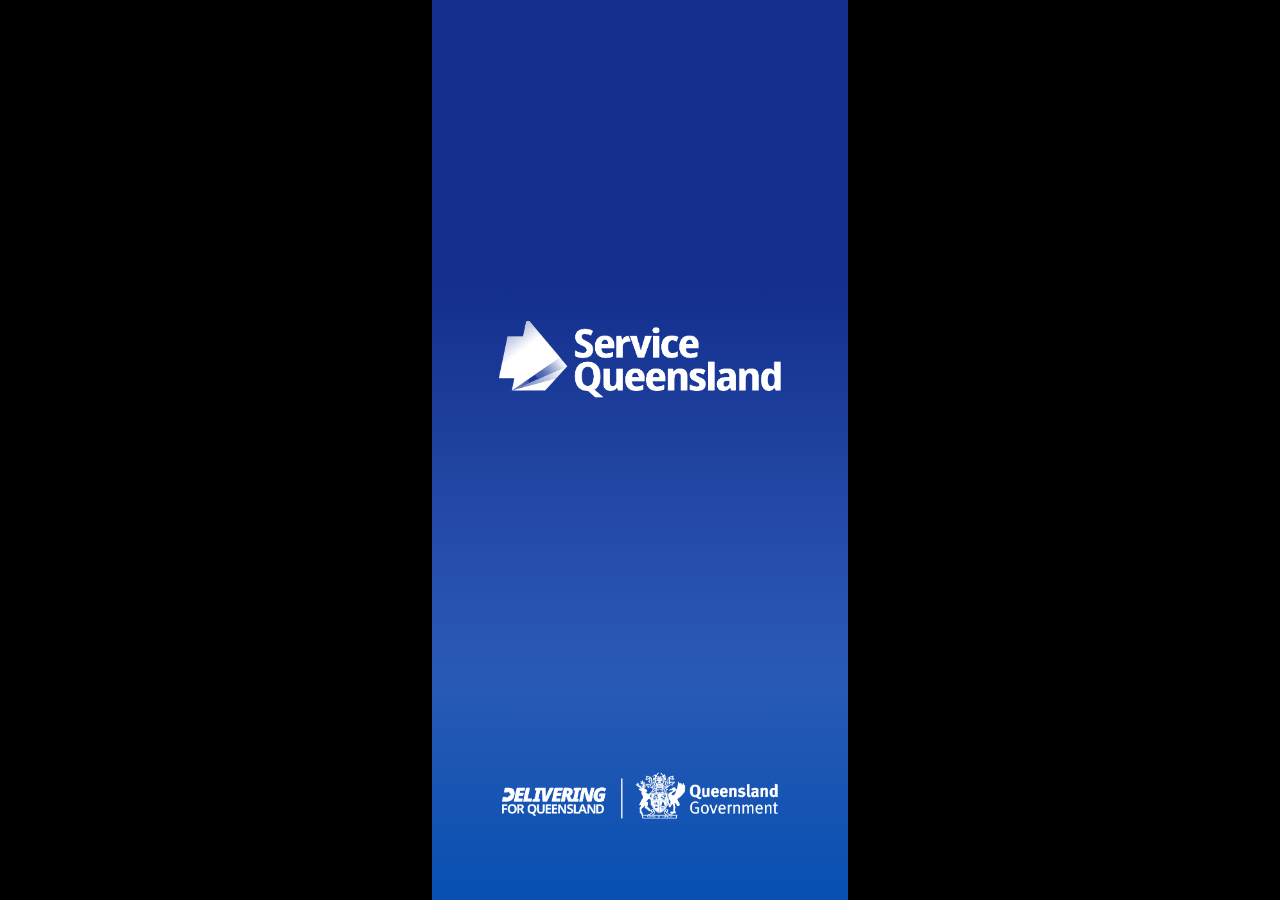
<file: index.html>
<!DOCTYPE html>
<html lang="en-AU">
<head>
<meta charset="utf-8">
<meta name="viewport" content="width=device-width, initial-scale=1, viewport-fit=cover">
<meta name="theme-color" content="#0857AD">
<meta name="mobile-web-app-capable" content="yes">
<meta name="apple-mobile-web-app-capable" content="yes">
<meta name="apple-mobile-web-app-status-bar-style" content="black-translucent">
<meta name="apple-mobile-web-app-title" content="Service Qld">
<link rel="apple-touch-icon" href="img/app-icon.png">
<link rel="icon" type="image/png" href="img/app-icon.png">
<link rel="manifest" href="manifest.webmanifest">
<title>Service Qld</title>
<link rel="preconnect" href="https://fonts.googleapis.com">
<link rel="preconnect" href="https://fonts.gstatic.com" crossorigin>
<link rel="stylesheet" href="https://fonts.googleapis.com/css2?family=Fira+Sans:ital,wght@0,300;0,400;0,500;0,600;0,700;1,400&display=swap">
<link rel="stylesheet" href="styles.css?v=1794380657">
</head>
<body>

<div id="app">

  <!-- ══ Splash ══ -->
  <div class="screen" id="splash">
    <img class="splash-logo" src="img/sq-logo-big.png?v=1794380657" alt="Service Queensland">
    <img class="splash-foot" src="img/sq-footer.png?v=1794380657" alt="Delivering for Queensland — Queensland Government">
  </div>

  <!-- ══ PIN ══ -->
  <div class="screen" id="pin" hidden>
    <div class="pin-body">
      <svg class="pin-lock" viewBox="0 0 88 120" fill="none" aria-hidden="true">
        <defs>
          <linearGradient id="lockGrad" x1="0" y1="0" x2="1" y2="1">
            <stop offset="0"   stop-color="#0A4E8F"/>
            <stop offset=".55" stop-color="#0B63B8"/>
            <stop offset="1"   stop-color="#2E8FD8"/>
          </linearGradient>
        </defs>
        <rect x="4" y="44" width="80" height="72" rx="17" stroke="url(#lockGrad)" stroke-width="8"/>
        <path d="M19 44V30a25 25 0 0 1 50 0v14" stroke="url(#lockGrad)" stroke-width="8" stroke-linecap="round"/>
        <circle cx="44" cy="72" r="10" stroke="url(#lockGrad)" stroke-width="7"/>
        <path d="M44 82v14" stroke="url(#lockGrad)" stroke-width="7" stroke-linecap="round"/>
      </svg>

      <p class="pin-title">Enter your 6 digit PIN</p>
      <p class="pin-status" id="pinStatus">Success</p>

      <div class="pin-dots" id="pinDots">
        <div class="pin-cell"></div><div class="pin-cell"></div><div class="pin-cell"></div>
        <div class="pin-cell"></div><div class="pin-cell"></div><div class="pin-cell"></div>
      </div>

      <p class="pin-reset">Forgot your PIN?<b>RESET</b></p>
    </div>

    <div class="keypad" id="keypad">
      <div class="keypad-grid">
        <div class="key" data-key="1">1</div>
        <div class="key" data-key="2">2</div>
        <div class="key" data-key="3">3</div>
        <div class="key" data-key="4">4</div>
        <div class="key" data-key="5">5</div>
        <div class="key" data-key="6">6</div>
        <div class="key" data-key="7">7</div>
        <div class="key" data-key="8">8</div>
        <div class="key" data-key="9">9</div>
        <div class="key blank"></div>
        <div class="key" data-key="0">0</div>
        <div class="key" data-key="del" aria-label="Delete">
          <svg viewBox="0 0 96 66" fill="none" stroke="#0B63B8" stroke-width="6"
               stroke-linecap="round" stroke-linejoin="round">
            <path d="M31 5 5 33l26 28h60V5H31z"/>
            <path d="M50 22l22 22M72 22 50 44"/>
          </svg>
        </div>
      </div>
    </div>
  </div>

  <!-- ══ Loading ══ -->
  <div class="screen" id="loading" hidden>
    <header class="topbar sq">
      <img class="sq-logo" src="img/sq-logo.png?v=1794380657" alt="Service Queensland">
      <img class="cog" src="img/gear.png?v=1794380657" alt="Settings">
    </header>

    <div class="loading-body">
      <p class="loading-text" id="loadingText">Fetching your digital wallet</p>
      <svg class="spinner" viewBox="0 0 122 122" role="status" aria-live="polite" aria-label="Loading">
        <circle cx="61" cy="61" r="54"/>
      </svg>
    </div>

    <nav class="tabbar">
      <svg class="notch" viewBox="0 0 320 40" aria-hidden="true"><path d="M0 37H59.5A155 155 0 0 1 260.5 37H320V40H0Z" fill="#fff"/><path d="M0 37H59.5A155 155 0 0 1 260.5 37H320" fill="none" stroke="#D5D5DA" stroke-width="2"/></svg>
      <div class="tab active" data-go="home"><span class="ico"><img class="t-home" src="img/tab-home.png?v=1794380657" alt=""></span>Home</div>
      <div class="tab" data-go="wallet"><span class="ico"><img class="t-wallet" src="img/tab-wallet.png?v=1794380657" alt=""></span>Wallet</div>
      <div class="tab" data-go="showqr"><span class="ico"><img class="t-qr" src="img/tab-qr.png?v=1794380657" alt=""></span>Show QR</div>
      <div class="tab" data-go="scanqr"><span class="ico"><img class="t-scan" src="img/tab-scan.png?v=1794380657" alt=""></span>Scan QR</div>
      <div class="tab" data-go="messages"><span class="ico"><img class="t-msg" src="img/tab-msg.png?v=1794380657" alt=""></span>Messages</div>
    </nav>
  </div>

  <!-- ══ Home ══ -->
  <div class="screen" id="home" hidden>

    <header class="topbar sq">
      <img class="sq-logo" src="img/sq-logo.png?v=1794380657" alt="Service Queensland">
      <img class="cog" src="img/gear.png?v=1794380657" alt="Settings">
    </header>

    <main class="sheet">
      <h1 class="greeting reveal" data-step="0" id="greeting">Good evening</h1>
      <div class="pull-gap"></div>

      <div class="licence reveal" data-step="1">
        <span class="dl-tile"><svg class="dl-car" viewBox="0 0 120 64" aria-hidden="true"><path d="M14 41V31c0-1.6 1-3 2.5-3.6L28 23l9-13c.7-1 1.8-1.6 3-1.6h26c1.3 0 2.5.7 3.2 1.8L77 23l24 3.5c3 .5 5 3 5 6V41a3 3 0 0 1-3 3H17a3 3 0 0 1-3-3z" fill="#111"/><circle cx="35" cy="45" r="9" fill="#111"/><circle cx="87" cy="45" r="9" fill="#111"/><circle cx="35" cy="45" r="3.4" fill="#E8A457"/><circle cx="87" cy="45" r="3.4" fill="#E8A457"/></svg></span>
        <span class="name">Driver Licence</span>
        <svg class="go" viewBox="0 0 24 40" aria-hidden="true"><path d="M5 4l14 16L5 36" fill="none" stroke="currentColor" stroke-width="3.6" stroke-linecap="round" stroke-linejoin="round"/></svg>
      </div>

      <article class="explore reveal" data-step="1">
        <img class="ex-art" src="img/explore-art.jpg?v=1794380657" alt="">
        <div class="ex-body">
          <h3>Explore the app</h3>
          <p>Learn how to get the most from your Service Queensland app.</p>
        </div>
        <button class="ex-close" type="button" aria-label="Dismiss">
          <svg viewBox="0 0 40 40" aria-hidden="true"><path d="M8 8l24 24M32 8L8 32" fill="none" stroke="currentColor" stroke-width="3.4" stroke-linecap="round"/></svg>
        </button>
      </article>

      <h2 class="section-label reveal" data-step="2">Services</h2>
      <div class="services reveal" data-step="2">
        <div class="srow"><span class="sic"><svg viewBox="0 0 48 48" aria-hidden="true"><circle cx="19" cy="15" r="7" fill="none" stroke="currentColor" stroke-width="3"/><path d="M6 40c0-7.7 5.8-13 13-13 3 0 5.8.9 8 2.5" fill="none" stroke="currentColor" stroke-width="3" stroke-linecap="round"/><circle cx="35" cy="34" r="5.5" fill="none" stroke="currentColor" stroke-width="3"/><path d="M35 25.5v3M35 39.5v3M43.4 29.8l-2.6 1.5M29.2 38l-2.6 1.5M43.4 38.2l-2.6-1.5M29.2 30l-2.6-1.5" stroke="currentColor" stroke-width="2.6" stroke-linecap="round"/></svg></span><span class="slabel">Service Queensland online</span><svg class="out" viewBox="0 0 40 40" aria-hidden="true"><path d="M22 6h12v12" fill="none" stroke="currentColor" stroke-width="3.4" stroke-linecap="round" stroke-linejoin="round"/><path d="M34 6 19 21" fill="none" stroke="currentColor" stroke-width="3.4" stroke-linecap="round"/><path d="M30 24v8a2 2 0 0 1-2 2H8a2 2 0 0 1-2-2V12a2 2 0 0 1 2-2h8" fill="none" stroke="currentColor" stroke-width="3.4" stroke-linecap="round" stroke-linejoin="round"/></svg></div>
        <div class="srow"><span class="sic"><svg viewBox="0 0 48 48" aria-hidden="true"><circle cx="24" cy="24" r="19" fill="none" stroke="currentColor" stroke-width="3"/><path d="M24 12v12l8 5" fill="none" stroke="currentColor" stroke-width="3" stroke-linecap="round" stroke-linejoin="round"/></svg></span><span class="slabel">Journey Planner</span><svg class="out" viewBox="0 0 40 40" aria-hidden="true"><path d="M22 6h12v12" fill="none" stroke="currentColor" stroke-width="3.4" stroke-linecap="round" stroke-linejoin="round"/><path d="M34 6 19 21" fill="none" stroke="currentColor" stroke-width="3.4" stroke-linecap="round"/><path d="M30 24v8a2 2 0 0 1-2 2H8a2 2 0 0 1-2-2V12a2 2 0 0 1 2-2h8" fill="none" stroke="currentColor" stroke-width="3.4" stroke-linecap="round" stroke-linejoin="round"/></svg></div>
        <div class="srow"><span class="sic"><svg viewBox="0 0 48 48" aria-hidden="true"><path d="M24 44s14-13.4 14-23A14 14 0 1 0 10 21c0 9.6 14 23 14 23z" fill="none" stroke="currentColor" stroke-width="3" stroke-linejoin="round"/><circle cx="24" cy="20" r="5.5" fill="none" stroke="currentColor" stroke-width="3"/></svg></span><span class="slabel">Find a Customer Service Centre</span><svg class="out" viewBox="0 0 40 40" aria-hidden="true"><path d="M22 6h12v12" fill="none" stroke="currentColor" stroke-width="3.4" stroke-linecap="round" stroke-linejoin="round"/><path d="M34 6 19 21" fill="none" stroke="currentColor" stroke-width="3.4" stroke-linecap="round"/><path d="M30 24v8a2 2 0 0 1-2 2H8a2 2 0 0 1-2-2V12a2 2 0 0 1 2-2h8" fill="none" stroke="currentColor" stroke-width="3.4" stroke-linecap="round" stroke-linejoin="round"/></svg></div>
      </div>

      <h2 class="section-label reveal" data-step="2">Your Services</h2>
      <div class="services reveal" data-step="2">
        <div class="srow"><span class="sic"><svg viewBox="0 0 48 48" aria-hidden="true"><rect x="9" y="7" width="30" height="27" rx="5" fill="none" stroke="currentColor" stroke-width="3"/><path d="M9 20h30" stroke="currentColor" stroke-width="3"/><circle cx="16.5" cy="27" r="2.6" fill="currentColor"/><circle cx="31.5" cy="27" r="2.6" fill="currentColor"/><path d="M15 34l-4 7M33 34l4 7" stroke="currentColor" stroke-width="3" stroke-linecap="round"/></svg></span><span class="slabel">Transport</span><svg class="go" viewBox="0 0 24 40" aria-hidden="true"><path d="M5 4l14 16L5 36" fill="none" stroke="currentColor" stroke-width="3.6" stroke-linecap="round" stroke-linejoin="round"/></svg></div>
      </div>

      <h2 class="section-label reveal" data-step="3">Learn more about</h2>
      <div class="learn reveal" data-step="2">
        <article class="learn-card"><img class="cover" src="img/card-donatelife.jpg?v=1794380657" alt=""><div class="body"><p class="copy">Register as an organ and tissue donor today</p><div class="foot"><img src="img/ic-ext.png?v=1794380657" alt=""></div></div></article>
        <article class="learn-card"><img class="cover" src="img/card-flood.jpg?v=1794380657" alt=""><div class="body"><p class="copy">Disaster recovery support</p><div class="foot"><img src="img/ic-ext.png?v=1794380657" alt=""></div></div></article>
        <article class="learn-card"><img class="cover" src="img/card-safer.jpg?v=1794380657" alt=""><div class="body"><p class="copy">Making Qld Safer</p><div class="foot"><img src="img/ic-ext.png?v=1794380657" alt=""></div></div></article>
        <article class="learn-card"><img class="cover" src="img/card-sports.jpg?v=1794380657" alt=""><div class="body"><p class="copy">Play on sports vouchers</p><div class="foot"><img src="img/ic-ext.png?v=1794380657" alt=""></div></div></article>
        <article class="learn-card"><img class="cover" src="img/card-home.jpg?v=1794380657" alt=""><div class="body"><p class="copy">A place to call home</p><div class="foot"><img src="img/ic-ext.png?v=1794380657" alt=""></div></div></article>
        <article class="learn-card"><img class="cover" src="img/card-dfv.jpg?v=1794380657" alt=""><div class="body"><p class="copy">Get walking and start talking to help end DFV</p><div class="foot"><img src="img/ic-ext.png?v=1794380657" alt=""></div></div></article>
        <article class="learn-card"><img class="cover" src="img/card-app.jpg?v=1794380657" alt=""><div class="body"><p class="copy">The Service Queensland App</p><div class="foot"><img src="img/ic-ext.png?v=1794380657" alt=""></div></div></article>
      </div>

      <div class="view-all reveal" data-step="3">
        <img class="va-prev" src="img/ic-chev.png?v=1794380657" alt=""><span>VIEW ALL</span>
        <img src="img/ic-chev.png?v=1794380657" alt="">
      </div>

      <img class="promo reveal" data-step="3" src="img/banner-roadrules.jpg?v=1794380657"  alt="Road Rules Refresher">
      <img class="promo reveal" data-step="3" src="img/banner-delivering.jpg?v=1794380657" alt="Delivering for Queensland">
    </main>

    <div class="consent" id="consent" hidden>
      <div class="consent-card" role="dialog" aria-modal="true" aria-labelledby="consentTitle">
        <h2 id="consentTitle">Consent required</h2>
        <p>You are about to share your information with a third party. Do you wish to continue?</p>
        <div class="consent-btns">
          <button type="button" data-consent="no">No</button>
          <button type="button" data-consent="yes">Yes</button>
        </div>
      </div>
    </div>

    <nav class="tabbar">
      <svg class="notch" viewBox="0 0 320 40" aria-hidden="true"><path d="M0 37H59.5A155 155 0 0 1 260.5 37H320V40H0Z" fill="#fff"/><path d="M0 37H59.5A155 155 0 0 1 260.5 37H320" fill="none" stroke="#D5D5DA" stroke-width="2"/></svg>
      <div class="tab active" data-go="home"><span class="ico"><img class="t-home" src="img/tab-home.png?v=1794380657" alt=""></span>Home</div>
      <div class="tab" data-go="wallet"><span class="ico"><img class="t-wallet" src="img/tab-wallet.png?v=1794380657" alt=""></span>Wallet</div>
      <div class="tab" data-go="showqr"><span class="ico"><img class="t-qr" src="img/tab-qr.png?v=1794380657" alt=""></span>Show QR</div>
      <div class="tab" data-go="scanqr"><span class="ico"><img class="t-scan" src="img/tab-scan.png?v=1794380657" alt=""></span>Scan QR</div>
      <div class="tab" data-go="messages"><span class="ico"><img class="t-msg" src="img/tab-msg.png?v=1794380657" alt=""></span>Messages</div>
    </nav>
  </div>


  <!-- ══ Wallet ══ -->
  <div class="screen" id="wallet" hidden>
    <header class="topbar topbar--title"><h1 class="topbar-title">Wallet</h1></header>

    <main class="sheet wallet-sheet">
      <div class="pull-gap"></div>
      <div class="licence">
        <span class="dl-tile"><svg class="dl-car" viewBox="0 0 120 64" aria-hidden="true"><path d="M14 41V31c0-1.6 1-3 2.5-3.6L28 23l9-13c.7-1 1.8-1.6 3-1.6h26c1.3 0 2.5.7 3.2 1.8L77 23l24 3.5c3 .5 5 3 5 6V41a3 3 0 0 1-3 3H17a3 3 0 0 1-3-3z" fill="#111"/><circle cx="35" cy="45" r="9" fill="#111"/><circle cx="87" cy="45" r="9" fill="#111"/><circle cx="35" cy="45" r="3.4" fill="#E8A457"/><circle cx="87" cy="45" r="3.4" fill="#E8A457"/></svg></span>
        <span class="name">Driver Licence</span>
        <svg class="go" viewBox="0 0 24 40" aria-hidden="true"><path d="M5 4l14 16L5 36" fill="none" stroke="currentColor" stroke-width="3.6" stroke-linecap="round" stroke-linejoin="round"/></svg>
      </div>
      <button class="add-btn" type="button">ADD
        <svg viewBox="0 0 46 48" aria-hidden="true"><path d="M23 4v40M3 24h40" stroke="#fff" stroke-width="5" stroke-linecap="round" fill="none"/></svg>
      </button>
    </main>

    <nav class="tabbar">
      <svg class="notch" viewBox="0 0 320 40" aria-hidden="true"><path d="M0 37H59.5A155 155 0 0 1 260.5 37H320V40H0Z" fill="#fff"/><path d="M0 37H59.5A155 155 0 0 1 260.5 37H320" fill="none" stroke="#D5D5DA" stroke-width="2"/></svg>
      <div class="tab" data-go="home"><span class="ico"><img class="t-home" src="img/tab-home-off.png?v=1794380657" alt=""></span>Home</div>
      <div class="tab active" data-go="wallet"><span class="ico"><img class="t-wallet" src="img/tab-wallet-on.png?v=1794380657" alt=""></span>Wallet</div>
      <div class="tab" data-go="showqr"><span class="ico"><img class="t-qr" src="img/tab-qr.png?v=1794380657" alt=""></span>Show QR</div>
      <div class="tab" data-go="scanqr"><span class="ico"><img class="t-scan" src="img/tab-scan.png?v=1794380657" alt=""></span>Scan QR</div>
      <div class="tab" data-go="messages"><span class="ico"><img class="t-msg" src="img/tab-msg.png?v=1794380657" alt=""></span>Messages</div>
    </nav>
  </div>


  <!-- ══ Driver Licence (sample data) ══ -->
  <div class="screen" id="licence" hidden>
    <header class="lic-top">
      <button class="lic-back" type="button" data-back>
        <svg viewBox="0 0 22 38" aria-hidden="true"><polyline points="18,3 4,19 18,35" fill="none" stroke="currentColor" stroke-width="4" stroke-linecap="round" stroke-linejoin="round"/></svg>
        Back
      </button>
      <img class="lic-crest" src="img/qg-lockup-dark.png?v=1794380657" alt="Queensland Government">
    </header>

    <img class="lic-watermark" src="img/watermark.png?v=1794380657" alt="" aria-hidden="true">

    <div class="lic-scroll">
    <div class="lic-headband"><h1 class="lic-heading">Driver Licence</h1></div>
    <main class="lic-body">

      <section class="lic-id">
        <img class="lic-photo" src="img/photo.jpg?v=1794380657" alt="">
        <div class="lic-fields">
          <p class="lic-name">OLIVIA MAY<br><b>GEORGE</b></p>
          <p class="lic-key">DoB</p>
          <p class="lic-val">19 JAN 2008</p>
          <p class="lic-key"><u>Licence No.</u><svg class="mini" viewBox="0 0 34 34" aria-hidden="true"><rect x="12" y="4" width="18" height="22" rx="3" fill="none" stroke="currentColor" stroke-width="2.6"/><path d="M8 10v18a2 2 0 0 0 2 2h12" fill="none" stroke="currentColor" stroke-width="2.6" stroke-linecap="round"/></svg></p>
          <p class="lic-val">182284383</p>
        </div>
      </section>

      <p class="lic-refresh">Information was refreshed online:<br><b id="refreshedAt">05 Sep 2026 06:31pm</b></p>

      <div class="lic-rows">
        <div class="lic-group">
          <div class="lic-row"><span class="lic-lbl"><u>Status</u><svg class="info" viewBox="0 0 34 34" aria-hidden="true"><circle cx="17" cy="17" r="15" fill="none" stroke="currentColor" stroke-width="2.6"/><circle cx="17" cy="10" r="2.2" fill="currentColor"/><path d="M17 15v11" stroke="currentColor" stroke-width="2.8" stroke-linecap="round"/></svg></span>
            <span class="lic-v"><span class="pill-current">Current</span></span></div>
        </div>
        <div class="lic-group">
          <div class="lic-row"><span class="lic-lbl">Age</span>
            <span class="lic-v lic-ok">
              <svg viewBox="0 0 40 40" aria-hidden="true"><circle cx="20" cy="20" r="20" fill="#198051"/><path d="M11 20.5l6 6 12-12.5" fill="none" stroke="#fff" stroke-width="4" stroke-linecap="round" stroke-linejoin="round"/></svg>
              Over 18</span></div>
        </div>
        <div class="lic-group">
          <div class="lic-row"><span class="lic-lbl"><u>Class</u><svg class="info" viewBox="0 0 34 34" aria-hidden="true"><circle cx="17" cy="17" r="15" fill="none" stroke="currentColor" stroke-width="2.6"/><circle cx="17" cy="10" r="2.2" fill="currentColor"/><path d="M17 15v11" stroke="currentColor" stroke-width="2.8" stroke-linecap="round"/></svg></span>
            <span class="lic-v">(CA)&nbsp;Automatic Car<img class="lic-car" src="img/lic-car.png?v=1794380657" alt=""></span></div>
          <div class="lic-row"><span class="lic-lbl">Type</span><span class="lic-v">(P1) Provisional P1</span></div>
          <div class="lic-row"><span class="lic-lbl">Expiry</span><span class="lic-v">06 Aug 2031</span></div>
        </div>
        <div class="lic-group">
          <div class="lic-row"><span class="lic-lbl"><u>Conditions</u><svg class="info" viewBox="0 0 34 34" aria-hidden="true"><circle cx="17" cy="17" r="15" fill="none" stroke="currentColor" stroke-width="2.6"/><circle cx="17" cy="10" r="2.2" fill="currentColor"/><path d="M17 15v11" stroke="currentColor" stroke-width="2.8" stroke-linecap="round"/></svg></span><span class="lic-v">-</span></div>
        </div>
        <div class="lic-group">
          <div class="lic-row"><span class="lic-lbl">Address<em>Are your details up<br>to date?</em></span>
            <span class="lic-v">69 STAFFORD RD<br>STAFFORD<br>QLD 4064<br>AU</span></div>
        </div>
        <div class="lic-group">
          <div class="lic-row"><span class="lic-lbl"><u>Card number</u><svg class="mini" viewBox="0 0 34 34" aria-hidden="true"><rect x="12" y="4" width="18" height="22" rx="3" fill="none" stroke="currentColor" stroke-width="2.6"/><path d="M8 10v18a2 2 0 0 0 2 2h12" fill="none" stroke="currentColor" stroke-width="2.6" stroke-linecap="round"/></svg></span><span class="lic-v">01F20138945</span></div>
        </div>
        <div class="lic-group">
          <div class="lic-row"><span class="lic-lbl"><u>Signature</u>
              <svg class="mini" viewBox="0 0 34 34" aria-hidden="true"><circle cx="15" cy="15" r="10" fill="none" stroke="currentColor" stroke-width="2.6"/><path d="M22 22l8 8" stroke="currentColor" stroke-width="2.8" stroke-linecap="round"/><path d="M11 15h8M15 11v8" stroke="currentColor" stroke-width="2.2" stroke-linecap="round"/></svg></span>
            <span class="lic-v"><svg class="lic-sign" viewBox="0 0 300 90" aria-hidden="true"><path d="M14 66c18-30 30-46 38-48 6-1 5 7 1 18-5 13-13 26-19 33-4 5-6 4-5-2 2-11 12-27 24-38 9-8 14-9 15-4 1 4-2 11-4 16-2 4-1 6 2 5 4-1 9-6 13-11m8 10c8-14 14-22 18-23 4 0 3 6 0 13-2 6-5 11-6 14-1 2 0 3 2 2 4-2 9-8 13-14m4-1c6-11 11-17 15-17 3 0 2 5-1 11-2 5-4 9-4 11-1 2 1 3 3 2 5-2 12-9 18-17" fill="none" stroke="#111" stroke-width="3.4" stroke-linecap="round" stroke-linejoin="round"/></svg></span></div>
        </div>
        <div class="lic-group">
          <div class="lic-row"><span class="lic-lbl">Issuing Country</span><span class="lic-v">AU</span></div>
          <div class="lic-row"><span class="lic-lbl">Issuing Authority</span>
            <span class="lic-v">Queensland Government,<br>Department of Transport<br>and Main Roads</span></div>
        </div>
      </div>

      <button class="share-pdf" type="button">SHARE PDF COPY</button>
    </main>
    </div>

    <nav class="tabbar">
      <svg class="notch" viewBox="0 0 320 40" aria-hidden="true"><path d="M0 37H59.5A155 155 0 0 1 260.5 37H320V40H0Z" fill="#fff"/><path d="M0 37H59.5A155 155 0 0 1 260.5 37H320" fill="none" stroke="#D5D5DA" stroke-width="2"/></svg>
      <div class="tab active" data-go="home"><span class="ico"><img class="t-home" src="img/tab-home.png?v=1794380657" alt=""></span>Home</div>
      <div class="tab" data-go="wallet"><span class="ico"><img class="t-wallet" src="img/tab-wallet.png?v=1794380657" alt=""></span>Wallet</div>
      <div class="tab" data-go="showqr"><span class="ico"><img class="t-qr" src="img/tab-qr.png?v=1794380657" alt=""></span>Show QR</div>
      <div class="tab" data-go="scanqr"><span class="ico"><img class="t-scan" src="img/tab-scan.png?v=1794380657" alt=""></span>Scan QR</div>
      <div class="tab" data-go="messages"><span class="ico"><img class="t-msg" src="img/tab-msg.png?v=1794380657" alt=""></span>Messages</div>
    </nav>
  </div>


  <!-- ══ Show QR ══ -->
  <div class="screen" id="addcred" hidden>
    <header class="topbar topbar--title">
      <button class="lic-back set-back" type="button" data-back>
        <svg viewBox="0 0 22 38" aria-hidden="true"><polyline points="18,3 4,19 18,35" fill="none" stroke="currentColor" stroke-width="4" stroke-linecap="round" stroke-linejoin="round"/></svg>
        Back
      </button>
      <h1 class="topbar-title">Add Credentials</h1>
    </header>
    <main class="sheet addcred-sheet">
      <h2 class="addcred-copy">Select an available credential to add to your wallet</h2>
      <div class="v-list">
        <div class="v-row"><img class="v-tile" src="img/tile-qbcc.png?v=1794380657" alt=""><span class="v-name">QBCC Licences</span><svg class="v-add" viewBox="0 0 40 40" aria-hidden="true"><circle cx="20" cy="20" r="18.5" fill="none" stroke="#1B8A5A" stroke-width="3"/><path d="M20 11v18M11 20h18" stroke="#1B8A5A" stroke-width="3" stroke-linecap="round"/></svg></div>
        <div class="v-row"><img class="v-tile" src="img/ben-seniors.png?v=1794380657" alt=""><span class="v-name">Seniors Card</span><svg class="v-add" viewBox="0 0 40 40" aria-hidden="true"><circle cx="20" cy="20" r="18.5" fill="none" stroke="#1B8A5A" stroke-width="3"/><path d="M20 11v18M11 20h18" stroke="#1B8A5A" stroke-width="3" stroke-linecap="round"/></svg></div>
        <div class="v-row"><img class="v-tile" src="img/ben-seniors-biz.png?v=1794380657" alt=""><span class="v-name">Seniors Business Discount Card</span><svg class="v-add" viewBox="0 0 40 40" aria-hidden="true"><circle cx="20" cy="20" r="18.5" fill="none" stroke="#1B8A5A" stroke-width="3"/><path d="M20 11v18M11 20h18" stroke="#1B8A5A" stroke-width="3" stroke-linecap="round"/></svg></div>
        <div class="v-row"><img class="v-tile" src="img/ben-carer.png?v=1794380657" alt=""><span class="v-name">Carer Business Discount Card</span><svg class="v-add" viewBox="0 0 40 40" aria-hidden="true"><circle cx="20" cy="20" r="18.5" fill="none" stroke="#1B8A5A" stroke-width="3"/><path d="M20 11v18M11 20h18" stroke="#1B8A5A" stroke-width="3" stroke-linecap="round"/></svg></div>
        <div class="v-row"><img class="v-tile" src="img/ben-companion.png?v=1794380657" alt=""><span class="v-name">Companion Card</span><svg class="v-add" viewBox="0 0 40 40" aria-hidden="true"><circle cx="20" cy="20" r="18.5" fill="none" stroke="#1B8A5A" stroke-width="3"/><path d="M20 11v18M11 20h18" stroke="#1B8A5A" stroke-width="3" stroke-linecap="round"/></svg></div>
      </div>
    </main>
    <nav class="tabbar">
      <svg class="notch" viewBox="0 0 320 40" aria-hidden="true"><path d="M0 37H59.5A155 155 0 0 1 260.5 37H320V40H0Z" fill="#fff"/><path d="M0 37H59.5A155 155 0 0 1 260.5 37H320" fill="none" stroke="#D5D5DA" stroke-width="2"/></svg>
      <div class="tab" data-go="home"><span class="ico"><img class="t-home" src="img/tab-home-off.png?v=1794380657" alt=""></span>Home</div>
      <div class="tab active" data-go="wallet"><span class="ico"><img class="t-wallet" src="img/tab-wallet-on.png?v=1794380657" alt=""></span>Wallet</div>
      <div class="tab" data-go="showqr"><span class="ico"><img class="t-qr" src="img/tab-qr.png?v=1794380657" alt=""></span>Show QR</div>
      <div class="tab" data-go="scanqr"><span class="ico"><img class="t-scan" src="img/tab-scan.png?v=1794380657" alt=""></span>Scan QR</div>
      <div class="tab" data-go="messages"><span class="ico"><img class="t-msg" src="img/tab-msg.png?v=1794380657" alt=""></span>Messages</div>
    </nav>
  </div>

  <div class="screen" id="showqr" hidden>
    <div class="explain" id="showExplain">
      <img class="ex-phones" src="img/qr-art-show.png?v=1794380657" alt="">
      <h2>Show your QR code to be digitally verified</h2>
      <p>Securely share your age, identity, or other information when asked by someone using a digital verifier.</p>
      <p>Your app will show what information they are asking for.</p>
      <p>You will always need to give consent before any of your details are shared.</p>
      <button class="btn-primary" type="button" data-gotit="showqr">GOT IT</button>
      <button class="btn-ghost" type="button">READ MORE</button>
      <label class="ex-check"><input type="checkbox"><span class="box"></span>Don&rsquo;t show me again</label>
    </div>
    <header class="topbar topbar--plain"></header>
    <main class="sheet plain-sheet">
      <svg class="spinner qr-spin" viewBox="0 0 122 122" role="status" aria-label="Generating QR code"><circle cx="61" cy="61" r="54"/></svg>
      <div class="qr-content" hidden>
        <h2 class="qr-title">Show this QR Code to share your details</h2>
        <img class="qr-photo" src="img/photo.jpg?v=1794380657" alt="">
        <img class="qr-code" alt="QR code">
        <span class="qr-phone" aria-hidden="true"></span>
      </div>
    </main>
    <nav class="tabbar">
      <svg class="notch" viewBox="0 0 320 40" aria-hidden="true"><path d="M0 37H59.5A155 155 0 0 1 260.5 37H320V40H0Z" fill="#fff"/><path d="M0 37H59.5A155 155 0 0 1 260.5 37H320" fill="none" stroke="#D5D5DA" stroke-width="2"/></svg>
      <div class="tab" data-go="home"><span class="ico"><img class="t-home" src="img/tab-home-off.png?v=1794380657" alt=""></span>Home</div>
      <div class="tab" data-go="wallet"><span class="ico"><img class="t-wallet" src="img/tab-wallet.png?v=1794380657" alt=""></span>Wallet</div>
      <div class="tab active" data-go="showqr"><span class="ico"><img class="t-qr" src="img/tab-qr-on.png?v=1794380657" alt=""></span>Show QR</div>
      <div class="tab" data-go="scanqr"><span class="ico"><img class="t-scan" src="img/tab-scan.png?v=1794380657" alt=""></span>Scan QR</div>
      <div class="tab" data-go="messages"><span class="ico"><img class="t-msg" src="img/tab-msg.png?v=1794380657" alt=""></span>Messages</div>
    </nav>
  </div>

  <!-- ══ Scan QR ══ -->
  <div class="screen" id="scanqr" hidden>
    <div class="explain" id="scanExplain">
      <img class="ex-phones" src="img/qr-art-scan.png?v=1794380657" alt="">
      <h2>Scan a QR code to digitally verify a credential</h2>
      <p>Securely check that someone is who they say they are, or they are authorised to perform certain work.</p>
      <p>You choose the information you need, and they will give consent to share it with you.</p>
      <button class="btn-primary" type="button" data-gotit="scanqr">GOT IT</button>
      <button class="btn-ghost" type="button">READ MORE</button>
    </div>
    <div class="scroll-wrap">
    <header class="topbar topbar--title"><h1 class="topbar-title">Scan QR</h1></header>
    <main class="sheet">
      <h2 class="verify-title">Select what you need to verify</h2>
      <h3 class="section-label">Favourites</h3>
      <div class="v-list"><div class="v-row v-row--plain">
        <svg class="v-plus" viewBox="0 0 40 40" fill="none" stroke="#0B63B8" stroke-width="2.6"><circle cx="20" cy="20" r="17"/><path d="M20 12v16M12 20h16" stroke-linecap="round"/></svg>
        <span class="v-name">Add Favourites</span></div></div>
      <h3 class="section-label">Identity and age</h3>
      <div class="v-list">
        <div class="v-row"><img class="v-tile" src="img/tile-photo-id.png?v=1794380657" alt=""><span class="v-name">Photo Identification</span><img class="v-go" src="img/ic-chev.png?v=1794380657" alt=""></div>
        <div class="v-row"><img class="v-tile" src="img/tile-age-18.png?v=1794380657" alt=""><span class="v-name">Someone is 18+</span><img class="v-go" src="img/ic-chev.png?v=1794380657" alt=""></div>
        <div class="v-row"><img class="v-tile" src="img/tile-someones-id.png?v=1794380657" alt=""><span class="v-name">Someone&#39;s identity</span><img class="v-go" src="img/ic-chev.png?v=1794380657" alt=""></div>
      </div>
      <h3 class="section-label">Transport</h3>
      <div class="v-list">
        <div class="v-row"><img class="v-tile" src="img/tile-driver-licence.png?v=1794380657" alt=""><span class="v-name">Driver Licence</span><img class="v-go" src="img/ic-chev.png?v=1794380657" alt=""></div>
        <div class="v-row"><img class="v-tile" src="img/tile-marine-licence.png?v=1794380657" alt=""><span class="v-name">Marine Licence</span><img class="v-go" src="img/ic-chev.png?v=1794380657" alt=""></div>
      </div>
      <h3 class="section-label">Benefits and discounts</h3>
      <div class="v-list">
        <div class="v-row"><img class="v-tile" src="img/ben-carer.png?v=1794380657" alt=""><span class="v-name">Carer Business Discount Card</span><img class="v-go" src="img/ic-chev.png?v=1794380657" alt=""></div>
        <div class="v-row"><img class="v-tile" src="img/ben-companion.png?v=1794380657" alt=""><span class="v-name">Companion Card</span><img class="v-go" src="img/ic-chev.png?v=1794380657" alt=""></div>
        <div class="v-row"><img class="v-tile" src="img/ben-seniors-biz.png?v=1794380657" alt=""><span class="v-name">Seniors Business Discount Card</span><img class="v-go" src="img/ic-chev.png?v=1794380657" alt=""></div>
        <div class="v-row"><img class="v-tile" src="img/ben-seniors.png?v=1794380657" alt=""><span class="v-name">Seniors Card</span><img class="v-go" src="img/ic-chev.png?v=1794380657" alt=""></div>
      </div>

      <h3 class="section-label">Industry Authorities</h3>
      <div class="v-list">
        <div class="v-row"><img class="v-tile" src="img/tile-dangerous-goods.png?v=1794380657" alt=""><span class="v-name">Dangerous Goods Driver Licence</span><img class="v-go" src="img/ic-chev.png?v=1794380657" alt=""></div>
        <div class="v-row"><img class="v-tile" src="img/tile-driver-auth.png?v=1794380657" alt=""><span class="v-name">Driver Authorisation</span><img class="v-go" src="img/ic-chev.png?v=1794380657" alt=""></div>
        <div class="v-row"><img class="v-tile" src="img/tile-driver-trainer.png?v=1794380657" alt=""><span class="v-name">Driver Trainer Accreditation</span><img class="v-go" src="img/ic-chev.png?v=1794380657" alt=""></div>
        <div class="v-row"><img class="v-tile" src="img/tile-pilot-escort.png?v=1794380657" alt=""><span class="v-name">Pilot/Escort Accreditation</span><img class="v-go" src="img/ic-chev.png?v=1794380657" alt=""></div>
        <div class="v-row"><img class="v-tile" src="img/tile-tow-assistant.png?v=1794380657" alt=""><span class="v-name">Tow Truck Assistant Accreditation</span><img class="v-go" src="img/ic-chev.png?v=1794380657" alt=""></div>
        <div class="v-row"><img class="v-tile" src="img/tile-tow-driver.png?v=1794380657" alt=""><span class="v-name">Tow Truck Driver Accreditation</span><img class="v-go" src="img/ic-chev.png?v=1794380657" alt=""></div>
        <div class="v-row"><img class="v-tile" src="img/tile-traffic-ctrl.png?v=1794380657" alt=""><span class="v-name">Traffic Controller Accreditation</span><img class="v-go" src="img/ic-chev.png?v=1794380657" alt=""></div>
      </div>
      <h3 class="section-label">Construction</h3>
      <div class="v-list">
        <div class="v-row"><img class="v-tile" src="img/qbcc-cert.png?v=1794380657" alt=""><span class="v-name">QBCC Building Certifier Licence</span><img class="v-go" src="img/ic-chev.png?v=1794380657" alt=""></div>
        <div class="v-row"><img class="v-tile" src="img/qbcc-contractor.png?v=1794380657" alt=""><span class="v-name">QBCC Contractor Licence</span><img class="v-go" src="img/ic-chev.png?v=1794380657" alt=""></div>
        <div class="v-row"><img class="v-tile" src="img/qbcc-fire.png?v=1794380657" alt=""><span class="v-name">QBCC Fire Occupational Licence</span><img class="v-go" src="img/ic-chev.png?v=1794380657" alt=""></div>
        <div class="v-row"><img class="v-tile" src="img/qbcc-mech.png?v=1794380657" alt=""><span class="v-name">QBCC Mechanical Services Occupational Licence</span><img class="v-go" src="img/ic-chev.png?v=1794380657" alt=""></div>
        <div class="v-row"><img class="v-tile" src="img/qbcc-nominee.png?v=1794380657" alt=""><span class="v-name">QBCC Nominee Supervisor Licence</span><img class="v-go" src="img/ic-chev.png?v=1794380657" alt=""></div>
        <div class="v-row"><img class="v-tile" src="img/qbcc-plumb-occ.png?v=1794380657" alt=""><span class="v-name">QBCC Plumber and Drainer Occupational Licence</span><img class="v-go" src="img/ic-chev.png?v=1794380657" alt=""></div>
        <div class="v-row"><img class="v-tile" src="img/qbcc-plumb-prov.png?v=1794380657" alt=""><span class="v-name">QBCC Plumber and Drainer Provisional Licence</span><img class="v-go" src="img/ic-chev.png?v=1794380657" alt=""></div>
        <div class="v-row"><img class="v-tile" src="img/qbcc-pool.png?v=1794380657" alt=""><span class="v-name">QBCC Pool Safety Inspector Licence</span><img class="v-go" src="img/ic-chev.png?v=1794380657" alt=""></div>
        <div class="v-row"><img class="v-tile" src="img/qbcc-site.png?v=1794380657" alt=""><span class="v-name">QBCC Site Supervisor Licence</span><img class="v-go" src="img/ic-chev.png?v=1794380657" alt=""></div>
      </div>

    </main>
    </div>

    <nav class="tabbar">
      <svg class="notch" viewBox="0 0 320 40" aria-hidden="true"><path d="M0 37H59.5A155 155 0 0 1 260.5 37H320V40H0Z" fill="#fff"/><path d="M0 37H59.5A155 155 0 0 1 260.5 37H320" fill="none" stroke="#D5D5DA" stroke-width="2"/></svg>
      <div class="tab" data-go="home"><span class="ico"><img class="t-home" src="img/tab-home-off.png?v=1794380657" alt=""></span>Home</div>
      <div class="tab" data-go="wallet"><span class="ico"><img class="t-wallet" src="img/tab-wallet.png?v=1794380657" alt=""></span>Wallet</div>
      <div class="tab" data-go="showqr"><span class="ico"><img class="t-qr" src="img/tab-qr.png?v=1794380657" alt=""></span>Show QR</div>
      <div class="tab active" data-go="scanqr"><span class="ico"><img class="t-scan" src="img/tab-scan-on.png?v=1794380657" alt=""></span>Scan QR</div>
      <div class="tab" data-go="messages"><span class="ico"><img class="t-msg" src="img/tab-msg.png?v=1794380657" alt=""></span>Messages</div>
    </nav>
  </div>

  <!-- ══ Messages ══ -->
  <div class="screen" id="messages" hidden>
    <header class="topbar topbar--title"><h1 class="topbar-title">Messages</h1></header>
    <main class="sheet msg-sheet">
      <div class="msg-row">
        <div class="msg-main">
          <h3 class="msg-title">Introducing the new Service Queensland a&hellip;</h3>
          <p class="msg-from">Queensland Government</p>
        </div>
        <span class="msg-date">09 Nov 2026</span>
      </div>
    </main>
    <nav class="tabbar">
      <svg class="notch" viewBox="0 0 320 40" aria-hidden="true"><path d="M0 37H59.5A155 155 0 0 1 260.5 37H320V40H0Z" fill="#fff"/><path d="M0 37H59.5A155 155 0 0 1 260.5 37H320" fill="none" stroke="#D5D5DA" stroke-width="2"/></svg>
      <div class="tab" data-go="home"><span class="ico"><img class="t-home" src="img/tab-home-off.png?v=1794380657" alt=""></span>Home</div>
      <div class="tab" data-go="wallet"><span class="ico"><img class="t-wallet" src="img/tab-wallet.png?v=1794380657" alt=""></span>Wallet</div>
      <div class="tab" data-go="showqr"><span class="ico"><img class="t-qr" src="img/tab-qr.png?v=1794380657" alt=""></span>Show QR</div>
      <div class="tab" data-go="scanqr"><span class="ico"><img class="t-scan" src="img/tab-scan.png?v=1794380657" alt=""></span>Scan QR</div>
      <div class="tab active" data-go="messages"><span class="ico"><img class="t-msg" src="img/tab-msg-on.png?v=1794380657" alt=""></span>Messages</div>
    </nav>
  </div>

  <!-- ══ Message detail ══ -->
  <div class="screen" id="msgdetail" hidden>
    <header class="topbar topbar--msg">
      <span class="msg-back" data-back-msg>
        <svg viewBox="0 0 24 40" aria-hidden="true"><path d="M19 4L5 20l14 16" fill="none" stroke="#fff" stroke-width="3.6" stroke-linecap="round" stroke-linejoin="round"/></svg>
        Back
      </span>
      <span class="msg-delete">Delete</span>
    </header>
    <main class="sheet msgd-sheet">
      <h1 class="msgd-title">Introducing the new Service Queensland app</h1>
      <p class="msgd-from">Queensland Government</p>
      <p class="msgd-when">9 Nov 2026 9:00 AM</p>
      <hr class="msgd-rule">
      <p class="msgd-p">Hi</p>
      <p class="msgd-p">The Service Queensland app is here and has now replaced the Digital Licence app.</p>
      <p class="msgd-p">Your existing digital licences and cards are now stored and available in the new Service Queensland app. You can also access a range of online services from the Service Queensland app - with more cards and services on the way!</p>
      <p class="msgd-p">Service Queensland - a new, more connected way to access Queensland Government services online, over the phone, and in person.</p>
      <p class="msgd-p">Visit <a class="msgd-link" href="#" onclick="return false">Service Queensland</a> to learn more.</p>
      <p class="msgd-p">Queensland Government</p>
    </main>
  </div>

  <!-- ══ Settings ══ -->
  <div class="screen" id="settings" hidden>
    <div class="scroll-wrap">
    <header class="topbar topbar--title">
      <button class="lic-back set-back" type="button" data-back>
        <svg viewBox="0 0 22 38" aria-hidden="true"><polyline points="18,3 4,19 18,35" fill="none" stroke="currentColor" stroke-width="4" stroke-linecap="round" stroke-linejoin="round"/></svg>
        Back
      </button>
      <h1 class="topbar-title">Settings</h1>
    </header>
    <main class="sheet">
      <h3 class="set-heading">App</h3>
      <div class="set-list">
        <div class="set-row"><img class="set-ic set-fingerprint" src="img/set-fingerprint.png?v=1794380657" alt=""><span class="set-name">Change PIN</span><img class="v-go" src="img/ic-chev.png?v=1794380657" alt=""></div>
        <div class="set-row"><img class="set-ic set-faceid" src="img/set-faceid.png?v=1794380657" alt=""><span class="set-name">Enable Face ID</span><span class="toggle" role="switch" aria-checked="false"><span></span></span></div>
        <div class="set-row"><img class="set-ic set-clock" src="img/set-clock.png?v=1794380657" alt=""><span class="set-name">Auto lock time</span><span class="set-val">3 minutes</span><img class="v-go" src="img/ic-chev.png?v=1794380657" alt=""></div>
        <div class="set-row"><img class="set-ic set-dark" src="img/set-dark.png?v=1794380657" alt=""><span class="set-name">Dark mode</span><img class="v-go" src="img/ic-chev.png?v=1794380657" alt=""></div>
        <div class="set-row"><img class="set-ic set-logout" src="img/set-logout.png?v=1794380657" alt=""><span class="set-name">Lock app</span></div>
      </div>
      <div class="set-list">
        <div class="set-row"><img class="set-ic set-doc" src="img/set-doc.png?v=1794380657" alt=""><span class="set-name">Terms &amp; Conditions</span><img class="v-go" src="img/ic-chev.png?v=1794380657" alt=""></div>
      </div>
      <div class="set-list">
        <div class="set-row"><img class="set-ic set-fingerprint" src="img/set-fingerprint.png?v=1794380657" alt=""><span class="set-name">Guides</span><img class="v-go" src="img/ic-chev.png?v=1794380657" alt=""></div>
      </div>

      <h3 class="set-heading">Driver Licence</h3>
      <div class="set-list">
        <div class="set-row"><img class="set-ic set-globe" src="img/set-globe.png?v=1794380657" alt=""><span class="set-name">International driving classes</span><img class="v-go" src="img/ic-chev.png?v=1794380657" alt=""></div>
      </div>

      <h3 class="set-heading">Queensland Digital Identity (QDI)</h3>
      <div class="set-list">
        <div class="set-row set-row--tall"><img class="set-ic set-delete" src="img/set-delete.png?v=1794380657" alt=""><span class="set-name">Request to delete my Queensland Digital Identity</span><img class="v-go set-ext" src="img/ic-ext.png?v=1794380657" alt=""></div>
      </div>
      <div class="set-list">
        <div class="set-row set-row--tall"><img class="set-ic set-reset" src="img/set-reset.png?v=1794380657" alt=""><span class="set-name">Log out and securely reset Service Queensland app</span></div>
      </div>

      <p class="set-note">Resetting your app will restore it to its original state as when first downloaded. You will need to login with your Queensland Digital Identity again to access your credentials and extended features of the app.</p>

      <button class="feedback-btn" type="button">GIVE US YOUR FEEDBACK</button>
      <img class="set-logo" src="img/sq-footer-dark.png?v=1794380657" alt="Delivering for Queensland — Queensland Government">
      <p class="set-copy">Service Queensland</p>
      <p class="set-copy set-copy2">Copyright&#169; State of Queensland 2026</p>
      <p class="set-copy set-copy2">Version No. 1.1.1 (12890)</p>
    </main>
    </div>

    <nav class="tabbar">
      <svg class="notch" viewBox="0 0 320 40" aria-hidden="true"><path d="M0 37H59.5A155 155 0 0 1 260.5 37H320V40H0Z" fill="#fff"/><path d="M0 37H59.5A155 155 0 0 1 260.5 37H320" fill="none" stroke="#D5D5DA" stroke-width="2"/></svg>
      <div class="tab active" data-go="home"><span class="ico"><img class="t-home" src="img/tab-home.png?v=1794380657" alt=""></span>Home</div>
      <div class="tab" data-go="wallet"><span class="ico"><img class="t-wallet" src="img/tab-wallet.png?v=1794380657" alt=""></span>Wallet</div>
      <div class="tab" data-go="showqr"><span class="ico"><img class="t-qr" src="img/tab-qr.png?v=1794380657" alt=""></span>Show QR</div>
      <div class="tab" data-go="scanqr"><span class="ico"><img class="t-scan" src="img/tab-scan.png?v=1794380657" alt=""></span>Scan QR</div>
      <div class="tab" data-go="messages"><span class="ico"><img class="t-msg" src="img/tab-msg.png?v=1794380657" alt=""></span>Messages</div>
    </nav>
  </div>

</div>



<script src="app.js?v=1794380657"></script>
</body>
</html>
</file>
<file: styles.css>
/* ============================================================
   Service Queensland
   Layout measured from 1290 x 2796 screenshots (iPhone @3x).
   Timings measured from the 09-11-2026 screen recording (59.67 fps).

   The app was rebranded from "Digital Licence" (maroon) to
   "Service Queensland" (blue) — the licence detail screen keeps
   its old geometry but wears an amber header.
   ============================================================ */

*, *::before, *::after { box-sizing: border-box; margin: 0; padding: 0; }

:root {
  /* brand — sampled across the header band of the new recording */
  --blue:        #0857AD;          /* gradient start, top-left  */
  --blue-light:  #0B85D4;          /* gradient end,   top-right */
  --blue-ink:    #0B63B8;          /* links, active tab, icons  */
  --amber:       #E8A457;          /* licence header start      */
  --amber-light: #F5D17D;          /* licence header end        */

  --sheet:       #E2E1E8;
  --card:        #FFFFFF;
  --ink:         #000000;
  --ink-soft:    #505050;
  --pin-ink:     #3273D1;          /* measured on f0235 */
  --pin-dot:     #3273D1;
  --success:     #3E956F;
  --pad-grey:    #F7F7F8;
  --hair:        #DDDDE0;
  --tab-off:     #505050;
  --lic-body:    #F8F8F8;
}

body {
  background: #000;
  height: 100vh;
  overflow: hidden;
  display: flex;
  justify-content: center;
  font-family: 'Fira Sans', -apple-system, BlinkMacSystemFont, 'Helvetica Neue', Arial, sans-serif;
}

#app {
  position: relative;
  width: min(100vw, calc(100vh * 1290 / 2796));
  height: 100vh;
  overflow: hidden;
  --u: calc(min(100vw, 100vh * 1290 / 2796) / 1290);
  --v: calc(100vh / 2796);
}

/* Screens cut hard between states, exactly as the app does */
.screen { position: absolute; inset: 0; overflow: hidden; }
.screen[hidden] { display: none !important; }

/* ───────────────── Splash ───────────────── */
#splash {
  /* Sampled down the left edge of f0118: flat navy to a third of the way down,
     lightening to #2A5AB6 at three quarters, then back to #0750B1 at the foot. */
  z-index: 40;
  background: linear-gradient(180deg,
      #142F8D 0%, #142F8D 32%, #264DAA 61%, #2A5AB6 75%, #0750B1 100%);
  display: flex; flex-direction: column; align-items: center;
}
.splash-logo { position: absolute; left: 50%; transform: translateX(-50%);
               top: calc(997*var(--v)); width: calc(893*var(--u)); height: auto; display: block; }
.splash-foot { position: absolute; left: 50%; transform: translateX(-50%);
               top: calc(2392*var(--v)); width: calc(874*var(--u)); height: auto; display: block; }

/* ───────────────── PIN ───────────────── */
#pin { z-index: 30; background: #fff; display: flex; flex-direction: column; }

.pin-body { flex: 1; display: flex; flex-direction: column; align-items: center;
            padding-top: calc(186 * var(--v)); }
.pin-lock  { width: calc(88*var(--u)); height: calc(120*var(--u)); }
.pin-title { font-size: calc(60*var(--u)); color: var(--pin-ink); margin-top: calc(109 * var(--v)); }

/* Always in flow so the dots never shift when it appears */
.pin-status {
  font-size: calc(44*var(--u)); color: var(--success);
  margin-top: calc(117 * var(--v));
  visibility: hidden; opacity: 0;
}
.pin-status.show { visibility: visible; opacity: 1; }

.pin-dots { display: flex; gap: calc(14*var(--u)); margin-top: calc(65 * var(--v)); }
.pin-cell {
  width: calc(121*var(--u)); height: calc(151*var(--u));
  border: calc(7*var(--u)) solid var(--pin-ink);
  border-radius: calc(22*var(--u));
  display: flex; align-items: center; justify-content: center;
}
.pin-cell.revealed {
  font-size: calc(127*var(--u)); font-weight: 400; color: var(--pin-ink);
  line-height: 1;
}
.pin-cell.filled { border-color: transparent; }
.pin-cell.filled::after {
  content: ''; width: calc(46*var(--u)); height: calc(46*var(--u));
  background: var(--pin-dot); border-radius: 50%;
}
.pin-dots.verified .pin-cell.filled::after { background: var(--success); }

.pin-reset { font-size: calc(42*var(--u)); color: var(--ink-soft); margin-top: calc(131 * var(--v)); }
.pin-reset b { color: var(--pin-ink); font-weight: 700;
               letter-spacing: calc(2*var(--u)); margin-left: calc(24*var(--u)); }

.keypad {
  flex-shrink: 0; background: var(--pad-grey);
  border-top: calc(2*var(--u)) solid var(--hair);
  padding: calc(46*var(--v)) calc(72*var(--u)) 0;
  padding-bottom: max(calc(104 * var(--v)), env(safe-area-inset-bottom));
}
.keypad-grid { display: grid; grid-template-columns: repeat(3, 1fr); }
.key {
  height: calc(177 * var(--v));
  display: flex; align-items: center; justify-content: center;
  font-size: calc(127*var(--u)); font-weight: 400; color: var(--pin-ink);
  cursor: pointer; user-select: none; -webkit-tap-highlight-color: transparent;
  border-radius: calc(20*var(--u));
  transition: background .06s ease, color .2s ease;
}
.key { position: relative; overflow: hidden; touch-action: manipulation; }
.key.pressed { background: rgba(50,115,209,.10); }
.key .ripple {
  position: absolute; border-radius: 50%;
  background: rgba(50,115,209,.22);
  pointer-events: none;
  transform: translate(-50%,-50%) scale(0);
  animation: key-ripple .45s cubic-bezier(.2,.6,.35,1) forwards;
}
@keyframes key-ripple {
  to { transform: translate(-50%,-50%) scale(1); opacity: 0; }
}
.key.blank  { pointer-events: none; }
.key svg    { width: calc(96*var(--u)); height: calc(66*var(--u)); }
.keypad.locked .key { color: #B8B8B8; pointer-events: none; }
.keypad.locked .key svg { stroke: #B8B8B8; }

/* ───────── Shell shared by loading + home ───────── */
.topbar {
  flex-shrink: 0;
  background:
    linear-gradient(158deg, rgba(255,255,255,.07) 0 41.5%, rgba(255,255,255,0) 42.7%),
    linear-gradient(100deg, rgb(8,87,173) 0%, rgb(11,133,212) 100%);
  display: flex; align-items: center; justify-content: space-between;
  padding: calc(169*var(--v)) calc(94*var(--u)) calc(57*var(--v)) calc(56*var(--u));
}
.topbar .brand { width: calc(394*var(--u)); height: calc(134*var(--u)); display: block; flex: none; }
/* Service Queensland lockup: measured at x 56..524, y 178..304 */
.topbar .sq-logo { width: calc(468*var(--u)); height: calc(126*var(--u)); display: block; flex: none; }
.topbar .cog   { width: calc(76*var(--u));  height: calc(80*var(--u)); display: block; flex: none;
                 position: relative; top: calc(-8*var(--v)); }

.tabbar {
  position: relative; flex-shrink: 0; display: flex;
  background: #fff; border-top: calc(2*var(--u)) solid #D5D5DA;
}
.tabbar .notch {
  position: absolute; left: 50%; transform: translateX(-50%);
  top: calc(-37 * var(--u));
  width: calc(320*var(--u)); height: calc(40*var(--u));
  display: block; overflow: visible;
}
.tab {
  position: relative;
  flex: 1; display: flex; flex-direction: column; align-items: center;
  gap: calc(24*var(--v));
  padding: calc(18*var(--v)) 0 max(calc(128*var(--v)), env(safe-area-inset-bottom));
  font-size: calc(42*var(--u)); color: var(--tab-off);
  cursor: pointer; -webkit-tap-highlight-color: transparent;
}
.tab .ico { height: calc(91*var(--u)); display: flex; align-items: flex-end; justify-content: center; }
.tab .ico img { display: block; width: auto; }
.t-home   { height: calc(72*var(--u)); margin-bottom: calc(-4*var(--u)); }
.t-wallet { height: calc(60*var(--u)); margin-bottom: calc(2*var(--u)); }
.t-qr     { height: calc(93*var(--u)); margin-bottom: calc(2*var(--u)); }
.t-scan   { height: calc(62*var(--u)); margin-bottom: calc(1*var(--u)); }
.t-msg    { height: calc(56*var(--u)); margin-bottom: calc(4*var(--u)); }
.tab.active { color: var(--blue-ink); }

/* ───────────────── Loading ───────────────── */
#loading { z-index: 20; background: linear-gradient(100deg, #0857AD 0%, #0B85D4 100%);
           display: flex; flex-direction: column; }

.loading-body {
  flex: 1; background: var(--sheet);
  border-radius: calc(46*var(--u)) calc(46*var(--u)) 0 0;
  display: flex; flex-direction: column; align-items: center;
  padding-top: calc(951 * var(--v));
}
.loading-text {
  font-size: calc(66*var(--u)); color: var(--ink); text-align: center;
  padding: 0 calc(70*var(--u));
}
.spinner {
  width: calc(119*var(--u)); height: calc(119*var(--u));
  margin-top: calc(177 * var(--v));
  animation: spinner-rotate .618s linear infinite;
}
.spinner circle {
  fill: none;
  stroke: #0857AD;
  stroke-width: 12.6;                 /* 12 px across a 119-wide box */
  stroke-linecap: round;
  transform-origin: 50% 50%;
  /* the arc no longer breathes — it is a constant 248-degree sweep */
  stroke-dasharray: 234 106;
}
@keyframes spinner-rotate { to { transform: rotate(360deg); } }
@keyframes spinner-dash {
  0%   { stroke-dasharray: 10 330; stroke-dashoffset: 0; }
  50%  { stroke-dasharray: 250 90; stroke-dashoffset: -55; }
  100% { stroke-dasharray: 10 330; stroke-dashoffset: -339; }
}

/* ───────────────── Home ───────────────── */
#home { z-index: 10; background: linear-gradient(100deg, #0857AD 0%, #0B85D4 100%); display: flex; flex-direction: column; }

.sheet {
  flex: 1; background: var(--sheet);
  border-radius: calc(46*var(--u)) calc(46*var(--u)) 0 0;
  /* the app squares the sheet off against the header the instant you scroll,
     and rounds it again at the very top — measured as a one-frame switch */
  transition: border-radius 0s;
  overflow-y: auto; scrollbar-width: none;
  padding: calc(66*var(--v)) calc(75*var(--u)) calc(90*var(--v));
}
.sheet::-webkit-scrollbar { display: none; }
.sheet.docked { border-radius: 0; }

/* Sections land in sequence, matching the order and gaps in the recording */
.reveal { opacity: 0; transform: translateY(calc(14*var(--u))); }
.reveal.in { animation: reveal-in .16s ease-out forwards; }
@keyframes reveal-in { to { opacity: 1; transform: none; } }

.greeting {
  font-size: calc(85*var(--u)); font-weight: 400; color: var(--ink);
  margin-bottom: calc(53 * var(--v));
}

.licence {
  display: flex; align-items: stretch; overflow: hidden;
  background: var(--card); border-radius: calc(20*var(--u));
  height: calc(168*var(--u)); cursor: pointer; margin-bottom: calc(97 * var(--v));
}
.licence .thumb { width: calc(166*var(--u)); height: 100%; object-fit: cover; display: block; flex-shrink: 0; }
.licence .dl-tile { width: calc(168*var(--u)); height: 100%; flex: none; background: var(--amber);
                    display: flex; align-items: center; justify-content: center; }
.licence .dl-tile .dl-car { width: calc(104*var(--u)); height: auto; display: block; }
.licence .go    { color: var(--ink); }
.licence > .go  { width: calc(24*var(--u)); height: calc(40*var(--u)); flex: none;
                  margin-right: calc(35*var(--u)); align-self: center; }
.licence .name  { flex: 1; display: flex; align-items: center; padding-left: calc(32*var(--u));
                  font-size: calc(61*var(--u)); color: var(--ink); }
.licence .go    { display: flex; align-items: center; padding-right: calc(35*var(--u)); }
.licence .go img{ width: calc(26*var(--u)); height: calc(40*var(--u)); }
/* the new row ends in an inline <svg class="go">, so give it real dimensions
   (the rule above only sizes a child <img>, which left it collapsed) */
.licence > svg.go { width: calc(26*var(--u)); height: calc(40*var(--u)); flex: none;
                    align-self: center; margin-right: calc(35*var(--u));
                    padding-right: 0; color: var(--ink); }

.section-label { font-size: calc(55*var(--u)); font-weight: 400; color: var(--ink-soft);
                 margin-bottom: calc(24 * var(--v)); }

.services { display: flex; flex-direction: column; gap: calc(7*var(--u)); margin-bottom: calc(92 * var(--v)); }
.service {
  background: var(--card); height: calc(144*var(--u));
  display: flex; align-items: center;
  padding: 0 calc(28*var(--u)) 0 calc(26*var(--u)); cursor: pointer;
}
.services .service:first-child { border-radius: calc(20*var(--u)) calc(20*var(--u)) 0 0; }
.services .service:last-child  { border-radius: 0 0 calc(20*var(--u)) calc(20*var(--u)); }
.service .icon  { width: calc(68*var(--u)); display: flex; align-items: center; justify-content: center; flex-shrink: 0; }
.service .label { flex: 1; font-size: calc(55*var(--u)); color: var(--ink);
                  padding-left: calc(61*var(--u)); }
.service .out   { width: calc(42*var(--u)); height: calc(42*var(--u)); flex-shrink: 0; }
/* ── rows in the new Services / Your Services lists ── */
.srow { background: var(--card); height: calc(144*var(--u)); display: flex; align-items: center;
        padding: 0 calc(28*var(--u)) 0 calc(26*var(--u)); cursor: pointer; }
.services .srow:first-child { border-radius: calc(20*var(--u)) calc(20*var(--u)) 0 0; }
.services .srow:last-child  { border-radius: 0 0 calc(20*var(--u)) calc(20*var(--u)); }
.services .srow:only-child  { border-radius: calc(20*var(--u)); }
.srow .sic { width: calc(68*var(--u)); flex: none; display: flex; align-items: center;
             justify-content: center; color: var(--blue-ink); }
.srow .sic svg { width: calc(62*var(--u)); height: calc(62*var(--u)); display: block; }
.srow .slabel  { flex: 1; font-size: calc(55*var(--u)); color: var(--ink);
                 padding-left: calc(61*var(--u)); }
.srow .out  { width: calc(42*var(--u)); height: calc(42*var(--u)); flex: none; color: var(--ink); }
.srow .go   { width: calc(24*var(--u)); height: calc(40*var(--u)); flex: none; color: var(--ink); }

/* ── "Explore the app" card ── */
.explore { position: relative; display: flex; background: var(--card); overflow: hidden;
           border-radius: calc(20*var(--u)); height: calc(348*var(--u));
           margin-bottom: calc(97*var(--v)); }
.explore .ex-art  { width: calc(380*var(--u)); height: 100%; object-fit: cover; flex: none; display: block; }
.explore .ex-body { flex: 1; padding: calc(34*var(--u)) calc(96*var(--u)) calc(30*var(--u)) calc(36*var(--u)); }
.explore .ex-body h3 { font-size: calc(62*var(--u)); font-weight: 400; color: var(--ink);
                       margin-bottom: calc(14*var(--u)); }
.explore .ex-body p  { font-size: calc(50*var(--u)); font-weight: 400; color: var(--ink);
                       line-height: 1.26; }
.explore .ex-close { position: absolute; top: calc(22*var(--u)); right: calc(22*var(--u));
                     width: calc(52*var(--u)); height: calc(52*var(--u)); padding: 0;
                     background: none; border: 0; color: var(--ink); cursor: pointer; }
.explore .ex-close svg { width: 100%; height: 100%; display: block; }

.ic-qld    { width: calc(76*var(--u)); height: calc(49*var(--u)); }
.ic-dollar { width: calc(38*var(--u)); height: calc(62*var(--u)); }
.ic-gavel  { width: calc(62*var(--u)); height: calc(62*var(--u)); }
.ic-pin    { width: calc(54*var(--u)); height: calc(67*var(--u)); }

.learn { display: flex; gap: calc(22*var(--u)); overflow-x: auto; scrollbar-width: none;
         margin-bottom: calc(67 * var(--v)); }
.learn::-webkit-scrollbar { display: none; }
.learn-card {
  flex: 0 0 auto; width: calc(542*var(--u));
  background: var(--card); border-radius: calc(20*var(--u));
  overflow: hidden; cursor: pointer; display: flex; flex-direction: column;
}
.learn-card img.cover { width: 100%; height: calc(341*var(--u)); object-fit: cover; display: block; }
.learn-card .body { flex: 1; display: flex; flex-direction: column;
                    padding: calc(31*var(--u)) calc(21*var(--u)) calc(14*var(--u)) calc(30*var(--u)); }
.learn-card .copy { flex: 1; font-size: calc(55*var(--u)); line-height: calc(65*var(--u));
                    max-width: calc(385*var(--u)); color: var(--ink); }
.learn-card .foot { display: flex; justify-content: flex-end; margin-top: calc(-23*var(--u)); }
.learn-card .foot img { width: calc(42*var(--u)); height: calc(42*var(--u)); }

.view-all { position: relative; display: flex; align-items: center; justify-content: center;
            margin-bottom: calc(103 * var(--v)); }
.view-all span { font-size: calc(49*var(--u)); font-weight: 700; color: #505050; letter-spacing: calc(4*var(--u)); }
.view-all img  { position: absolute; right: calc(16*var(--u)); width: calc(26*var(--u)); height: calc(40*var(--u)); }
.view-all .va-prev { left: calc(16*var(--u)); right: auto; transform: scaleX(-1);
                     visibility: hidden; }
.view-all.has-prev .va-prev { visibility: visible; }
.view-all.at-end img:not(.va-prev) { visibility: hidden; }

.promo { display: block; width: 100%; border-radius: calc(20*var(--u)); margin-bottom: calc(24*var(--v)); }
.promo:last-of-type { margin-bottom: 0; }

@media (prefers-reduced-motion: reduce) {
  .key .ripple { display: none; }
  .lic-watermark { animation: none; }
  .spinner, .spinner circle { animation-duration: 6s; }
  .reveal, .reveal.in { animation: none; opacity: 1; transform: none; }
  .key { transition: none; }
}

/* ───────────────── Wallet ───────────────── */
#wallet { z-index: 15; background: linear-gradient(100deg, #0857AD 0%, #0B85D4 100%); display: flex; flex-direction: column; }

.topbar--title {
  justify-content: center;
  padding: calc(202*var(--v)) calc(56*var(--u)) calc(25*var(--v));
}
.topbar-title {
  color: #fff; font-size: calc(59*var(--u)); font-weight: 400;
  line-height: calc(134*var(--u));
}

.wallet-sheet { position: relative; overflow: hidden; padding-top: calc(90*var(--v)); }

.add-btn {
  position: absolute;
  right: calc(61*var(--u));
  bottom: calc(104*var(--v));
  height: calc(119*var(--u));
  padding: 0 calc(50*var(--u));
  display: flex; align-items: center; gap: calc(36*var(--u));
  background: var(--blue-ink);
  color: #fff; font-family: inherit;
  font-size: calc(48*var(--u)); font-weight: 700; letter-spacing: calc(2*var(--u));
  border: 0; border-radius: calc(60*var(--u));
  box-shadow: 0 calc(10*var(--u)) calc(26*var(--u)) rgba(60,6,22,.32);
  cursor: pointer; -webkit-tap-highlight-color: transparent;
}
.add-btn svg { width: calc(46*var(--u)); height: calc(48*var(--u)); display: block; }
.add-btn:active { filter: brightness(1.12); }

/* ───────────── Driver Licence detail ─────────────
   Layout measured from the recording; the content is sample data. */
#licence { z-index: 25; background: linear-gradient(90deg, #E8A457 0%, #F5D17D 100%); display: flex; flex-direction: column; }

.lic-top {
  flex-shrink: 0; position: relative; z-index: 3; height: calc(442*var(--v));
  background:
    linear-gradient(163deg, rgb(232,164,87) 0 37%, rgba(232,164,87,0) 39.5%),
    linear-gradient(90deg, rgb(232,164,87) 0%, rgb(245,209,125) 100%);
  background-size: calc(1290*var(--u)) calc(568*var(--v));
}
/* The 126 units below the bar scroll away with the content, exactly as the app
   does: "Back" and the crest stay put while "Driver Licence" slides under them. */
/* NOTE: no -webkit-overflow-scrolling here. On iOS it creates a stacking
   context, which trapped the licence content inside the scroller and made the
   watermark paint over all the text (desktop ignores the property, so it only
   showed on the phone). Momentum scrolling is the default since iOS 13. */
.lic-scroll {
  flex: 1; overflow-y: auto; scrollbar-width: none;
  overscroll-behavior: contain;
}
.lic-scroll::-webkit-scrollbar { display: none; }
.lic-headband {
  position: relative; height: calc(126*var(--v));
  background:
    linear-gradient(163deg, rgb(232,164,87) 0 37%, rgba(232,164,87,0) 39.5%),
    linear-gradient(90deg, rgb(232,164,87) 0%, rgb(245,209,125) 100%);
  background-size: calc(1290*var(--u)) calc(568*var(--v));
  background-position: 0 calc(-442*var(--v));
}
.lic-back {
  position: absolute; left: calc(40*var(--u)); top: calc(283*var(--v));
  display: flex; align-items: center; gap: calc(20*var(--u));
  background: none; border: 0; padding: 0; cursor: pointer;
  font-family: inherit; font-size: calc(60*var(--u)); color: #000000;
  -webkit-tap-highlight-color: transparent;
}
.lic-back svg { width: calc(22*var(--u)); height: calc(38*var(--u)); }
.lic-crest {
  position: absolute; right: calc(76*var(--u)); top: calc(257*var(--v));
  width: calc(395*var(--u)); height: calc(136*var(--u));
}
.lic-heading {
  position: absolute; left: calc(76*var(--u)); top: calc(-2*var(--v));
  font-size: calc(54*var(--u)); font-weight: 700; color: #000000;
}

.lic-body {
  position: relative; background: #fff;
  border-radius: calc(45*var(--u)) calc(45*var(--u)) 0 0;
  padding: 0 calc(76*var(--u)) calc(90*var(--v));
}

/* Security watermark. Artwork supplied by the user (852x1846 source).
   Animation fitted frame-by-frame to the 11:58 recording (60 fps, 385 frames,
   ~3 cycles), tracking the crest's right edge to sub-pixel precision:
     period  119.65 frames = 1.995 s
     easing  LINEAR — a triangle wave. Tested against sin / ease-in-out /
             ease: linear rms 0.82 px vs 1.42 / 1.59 / 3.12, so it grows and
             shrinks at a constant rate rather than easing at the turns.
     extremes frame 24 smallest, frame 84 largest — matches the two frames
             measured directly (923..1531 and 864..1590). */
.lic-watermark {
  position: absolute;
  left: calc(392*var(--u)); top: calc(923*var(--v));
  width: calc(501*var(--u)); height: auto;
  opacity: 1;                    /* colour is baked into the PNG: rgb(220,230,234) */
  transform-origin: 50% 50%;
  pointer-events: none; z-index: 1;
  animation: wm-pulse 1.995s linear infinite;
}
@keyframes wm-pulse {
  0%, 100% { transform: scale(1); }
  50%      { transform: scale(1.194); }
}
.lic-body > * { position: relative; z-index: 2; }
/* the mark washes over the photo but stays under all the text */
.lic-body > .lic-id { z-index: auto; }
.lic-photo  { position: relative; z-index: 0; }
.lic-fields { position: relative; z-index: 2; }

.lic-id { display: flex; gap: calc(48*var(--u)); padding-top: calc(24*var(--v)); }
.lic-photo { width: calc(371*var(--u)); height: calc(485*var(--u)); flex: none;
             object-fit: cover; border-radius: calc(6*var(--u)); }
.lic-fields { flex: 1; }
.lic-name { font-size: calc(60*var(--u)); line-height: calc(86*var(--u)); color: #000000; }
.lic-name b { font-weight: 700; }
.lic-key {
  display: flex; align-items: center; gap: calc(12*var(--u));
  font-size: calc(40*var(--u)); color: #505050; margin-top: calc(30*var(--v));
}
.lic-val { font-size: calc(53*var(--u)); font-weight: 700; color: #000000; margin-top: calc(1*var(--v)); }
.mini { width: calc(34*var(--u)); height: calc(40*var(--u)); flex: none; }
.info { width: calc(38*var(--u)); height: calc(39*var(--u)); flex: none; }

.lic-refresh {
  font-size: calc(44*var(--u)); line-height: calc(66*var(--u));
  color: #505050; margin-top: calc(59*var(--v));
}
.lic-refresh b { color: #000000; font-weight: 700; }

.lic-rows { margin-top: calc(54*var(--v)); }
.lic-group { border-top: calc(2*var(--u)) solid #D8D8DC; padding: calc(30*var(--v)) 0; }
.lic-row { display: flex; align-items: flex-start; padding: calc(8*var(--v)) 0;
           min-height: calc(90*var(--u)); }
.lic-group > .lic-row:only-child { min-height: calc(93*var(--u)); }
/* rows whose value is a pill or a ticked status sit taller and centred */
.lic-group > .lic-row:only-child:has(.pill-current) { min-height: calc(114*var(--u)); align-items: center; }
.lic-group > .lic-row:only-child:has(.lic-ok)      { min-height: calc(127*var(--u)); align-items: center; }
.lic-row:has(.pill-current) .lic-lbl { align-self: center; }
.lic-row:has(.lic-ok) .lic-lbl { align-self: center; position: relative;
                                 top: calc(-16*var(--v)); }
.lic-lbl {
  width: calc(400*var(--u)); flex: none;
  display: flex; align-items: center; align-content: flex-start; align-self: flex-start;
  flex-wrap: wrap; gap: calc(12*var(--u));
  font-size: calc(41*var(--u)); color: #505050;
}
.lic-lbl u { text-decoration: underline; text-underline-offset: calc(6*var(--u)); }
.lic-lbl em { width: 100%; font-style: italic; font-size: calc(40*var(--u)); line-height: calc(52*var(--u)); }
.lic-v {
  flex: 1; display: flex; align-items: center; flex-wrap: wrap; gap: calc(14*var(--u));
  padding-left: calc(48*var(--u));
  font-size: calc(54*var(--u)); line-height: calc(68*var(--u)); color: #000000;
}
/* the signature block is far taller than a text row */
.lic-group:has(.lic-sign) > .lic-row { min-height: calc(265*var(--u)); }
.lic-car  { width: calc(103*var(--u)); height: calc(57*var(--u)); margin-left: calc(-4*var(--u)); }
.lic-ok   { color: #3E956F; padding-left: calc(58*var(--u)); gap: calc(31*var(--u));
            position: relative; top: calc(-5*var(--v)); }
.lic-ok svg { width: calc(65*var(--u)); height: calc(65*var(--u));
              flex: none; display: block; overflow: visible; }
/* Under-18 variant: keeps .lic-ok's geometry (the :has() row rules key off it)
   and only swaps the colour. The red is approximate — the green was measured. */
.lic-under { color: #C8102E; }
.lic-sign { width: calc(341*var(--u)); height: calc(145*var(--u)); margin-left: calc(177*var(--u)); }
.pill-current {
  background: #3E956F; color: #fff; font-weight: 400;
  font-size: calc(50*var(--u)); line-height: 1;
  padding: calc(18.5*var(--u)) calc(26*var(--u));
  position: relative; top: calc(4*var(--v));
  border-radius: calc(22*var(--u));
}

.share-pdf {
  display: block; width: 100%; height: calc(120*var(--u));
  margin-top: calc(63*var(--v));
  background: #E8A457; color: #000000; font-family: inherit;
  font-size: calc(52*var(--u)); font-weight: 700; letter-spacing: calc(2*var(--u));
  border: 0; border-radius: calc(10*var(--u));
  cursor: pointer; -webkit-tap-highlight-color: transparent;
}
.share-pdf:active { filter: brightness(.95); }

/* ───── Collapsing header (Scan QR, Settings) ─────
   In the recording the title bar slides up 104 units on the first scroll and
   then pins, while the tab bar never moves. So the header and the sheet share
   one scroller and the bar is sticky inside it; the tab bar stays outside. */
.scroll-wrap {
  flex: 1; min-height: 0; overflow-y: auto;
  scrollbar-width: none; overscroll-behavior: contain;
}
.scroll-wrap::-webkit-scrollbar { display: none; }
.scroll-wrap > .topbar { position: sticky; top: calc(-104*var(--v)); z-index: 3; }
.scroll-wrap > .sheet  { overflow: visible; flex: none; }

/* ───────────── Show QR ───────────── */
#showqr   { z-index: 12; background: linear-gradient(100deg, #0857AD 0%, #0B85D4 100%); display: flex; flex-direction: column; }
#scanqr   { z-index: 12; background: linear-gradient(100deg, #0857AD 0%, #0B85D4 100%); display: flex; flex-direction: column; }
#messages { z-index: 12; background: linear-gradient(100deg, #0857AD 0%, #0B85D4 100%); display: flex; flex-direction: column; }
#settings { z-index: 14; background: linear-gradient(100deg, #0857AD 0%, #0B85D4 100%); display: flex; flex-direction: column; }

.topbar--plain { justify-content: flex-start; height: calc(360*var(--v)); padding: 0; }
.plain-sheet { display: flex; flex-direction: column; align-items: center; text-align: center;
               background: #fff; padding-top: calc(77*var(--v)); }

.qr-content[hidden] { display: none !important; }
.qr-content { display: flex; flex-direction: column; align-items: center; width: 100%; }
.qr-title {
  /* f2349: cap height 47 -> 67 units; the line wraps inside a 980-wide column
     ("Show this QR Code to share your" / "details") */
  font-size: calc(67*var(--u)); font-weight: 700; color: var(--ink);
  line-height: calc(78*var(--u)); margin-top: 0;
  max-width: calc(1000*var(--u));
}
.qr-photo  { width: calc(310*var(--u)); height: calc(420*var(--u)); margin-top: calc(43*var(--v));
             display: block; object-fit: cover; border-radius: calc(8*var(--u)); }
.qr-code   { width: calc(550*var(--u)); height: calc(549*var(--u)); margin-top: calc(105*var(--v)); display: block; }
/* NOTE: no translateX here — .spinner animates `transform`, which would
   replace the centring and make the spinner jump sideways as it span. */
.qr-spin   { position: absolute; left: 0; right: 0; top: calc(1351*var(--v));
             margin: 0 auto; }
.qr-spin[hidden] { display: none !important; }

/* ───────────── Scan QR ───────────── */
.verify-title {
  font-size: calc(62*var(--u)); font-weight: 400; color: #262626;
  text-align: center; margin-bottom: calc(51*var(--v));
}
#scanqr .sheet { padding-top: calc(63*var(--v)); }
#scanqr .section-label { margin-bottom: calc(13*var(--v)); }
.v-list { display: flex; flex-direction: column; gap: calc(12*var(--v)); margin-bottom: calc(72*var(--v)); }
.v-row {
  display: flex; align-items: center; background: var(--card);
  border-radius: calc(20*var(--u)); overflow: hidden;
  min-height: calc(168*var(--u)); cursor: pointer;
}
.v-row--plain { padding: 0 calc(24*var(--u)); gap: calc(28*var(--u)); min-height: calc(132*var(--u)); }
.v-tile {
  width: calc(168*var(--u)); height: calc(168*var(--u)); flex: none;
  display: block; object-fit: cover;
}
/* measured on f1890: cap height 44 -> 63 units in Fira Sans, text column
   starting at x277 with the chevron at x1169 */
.v-name { flex: 1; padding: calc(20*var(--u)) calc(69*var(--u)) calc(20*var(--u)) calc(34*var(--u));
          font-size: calc(63*var(--u)); line-height: calc(76*var(--u)); color: var(--ink); }
.v-go   { width: calc(26*var(--u)); height: calc(40*var(--u)); margin-right: calc(36*var(--u)); flex: none; }
.v-plus { width: calc(72*var(--u)); height: calc(72*var(--u)); flex: none; }

/* ───────── Pull to refresh ─────────
   Measured on the wallet: a 122-wide badge rides out from under the header to
   y=777 as you pull (content stays put), then on release the sheet drops 126
   and shows "Updating" for ~470 ms before springing back. */
.pull-badge {
  position: absolute; left: 50%; top: calc(299*var(--v));
  width: calc(122*var(--u)); height: calc(122*var(--u));
  margin-left: calc(-61*var(--u));
  border-radius: 50%; background: #FCF5FE;
  box-shadow: 0 calc(6*var(--u)) calc(18*var(--u)) rgba(60,6,22,.22);
  display: flex; align-items: center; justify-content: center;
  z-index: 5; pointer-events: none; opacity: 0;
  transform: translateY(0);
}
.pull-badge.on { opacity: 1; }
.pull-badge.snap { transition: transform .22s ease-out, opacity .18s ease-out; }
.pull-badge svg { width: calc(57*var(--u)); height: calc(57*var(--u)); display: block; }
.pull-badge.spin svg { animation: pull-spin .9s linear infinite; }
@keyframes pull-spin { to { transform: rotate(360deg); } }

/* "Updating" row: a grey indeterminate spinner at x 72 and the word at x 156,
   both #505050, measured at f1032 of the 09-09 recording. */
.pull-label {
  position: absolute; left: calc(72*var(--u)); top: calc(450*var(--v));
  display: none; align-items: center; gap: calc(30*var(--u));
  font-size: calc(43*var(--u)); color: #505050;
  z-index: 5; pointer-events: none;
}
.pull-label.on { display: flex; }
.pull-label span { position: relative; top: calc(-3*var(--v)); }
.pull-spin { width: calc(54*var(--u)); height: calc(54*var(--u)); flex: none;
             animation: spinner-rotate 2s linear infinite; }
.pull-spin circle {
  fill: none; stroke: #505050; stroke-width: 5; stroke-linecap: round;
  transform-origin: 50% 50%;
  animation: spinner-dash 1.9s ease-in-out infinite;
}
/* The sheet's background stays put at y=360 while refreshing — only its
   content is pushed down 126 (verified: sheet top reads 364 throughout). */
/* The refresh row opens BELOW the greeting on home (measured: greeting stays at
   441, the card moves 579 -> 687) and at the top of the sheet on wallet
   (450 -> 576). The licence never moves at all. */
.pull-gap { height: 0; overflow: hidden; }
.sheet.settle .pull-gap { transition: height .24s ease-out; }
#home   .sheet.refreshing .pull-gap { height: calc(108*var(--u)); }
.wallet-sheet.refreshing  .pull-gap { height: calc(126*var(--u)); }
#home   .pull-label { top: calc(558*var(--v)); }
#wallet .pull-label { top: calc(450*var(--v)); }
.sheet.settle  { transition: padding-top .24s ease-out; }

/* ───────────── Add Credentials ───────────── */
#addcred { z-index: 16; background: linear-gradient(100deg, #0857AD 0%, #0B85D4 100%);
           display: flex; flex-direction: column; }
#addcred .sheet { padding-top: calc(60*var(--v)); }
.addcred-copy {
  font-size: calc(62*var(--u)); font-weight: 400; color: #262626;
  text-align: center; line-height: calc(78*var(--u));
  margin: 0 auto calc(74*var(--v)); max-width: calc(1060*var(--u));
}
.v-add { width: calc(71*var(--u)); height: calc(71*var(--u));
         flex: none; margin-right: calc(24*var(--u)); }

/* ───────────── Messages ───────────── */
.inbox-title { font-size: calc(68*var(--u)); font-weight: 400; color: var(--ink);
               margin-top: calc(272*var(--v)); }
.inbox-art   { width: calc(887*var(--u)); height: calc(889*var(--u)); display: block;
               margin: calc(180*var(--v)) calc(45*var(--u)) 0 0; }
.inbox-sub   { font-size: calc(51*var(--u)); font-weight: 400; color: var(--ink);
               margin-top: calc(182*var(--v)); }

/* ───────────── Settings ───────────── */
#settings .sheet { padding: calc(93*var(--v)) calc(91*var(--u)) calc(78*var(--v)) calc(90*var(--u)); }
.set-back { top: calc(236*var(--v)); left: calc(25*var(--u)); font-size: calc(54*var(--u));
            color: #fff; gap: calc(47*var(--u)); }
.set-back svg { width: calc(25*var(--u)); height: calc(44*var(--u)); }
.set-label { font-size: calc(61*var(--u)); font-weight: 700; color: #505050;
             margin-bottom: calc(27*var(--v)); }
.set-list { margin-bottom: calc(72*var(--v)); }
.set-list:last-of-type { margin-bottom: calc(42*var(--v)); }
.set-row {
  display: flex; align-items: center; gap: calc(56*var(--u));
  background: var(--card); border-radius: calc(22*var(--u));
  height: calc(144*var(--u)); padding: 0 0 0 calc(20*var(--u));
  margin-bottom: calc(6*var(--v)); cursor: pointer;
}
/* every icon sits in one 78-wide optical column centred on x = 149.5 */
.set-ic { flex: none; display: block; height: auto; box-sizing: content-box; }
.set-fingerprint { width: calc(55*var(--u)); padding: 0 calc(11.5*var(--u)); }
.set-faceid      { width: calc(78*var(--u)); }
.set-clock       { width: calc(62*var(--u)); padding: 0 calc(8*var(--u)); }
.set-cursor      { width: calc(54*var(--u)); padding: 0 calc(12*var(--u)); }
.set-globe       { width: calc(62*var(--u)); padding: 0 calc(8*var(--u)); }
.set-doc         { width: calc(62*var(--u)); padding: 0 calc(8*var(--u)); }
.set-logout      { width: calc(62*var(--u)); padding: 0 calc(8*var(--u)); }
.set-reset       { width: calc(74*var(--u)); padding: 0 calc(2*var(--u)); }
.set-name { flex: 1; font-size: calc(55*var(--u)); color: var(--ink); }
.set-val  { font-size: calc(44*var(--u)); color: var(--ink); margin-right: calc(-20*var(--u)); }
.set-row .v-go  { margin-right: calc(34*var(--u)); }
.set-ext  { width: calc(42*var(--u)); height: calc(42*var(--u)); }
.set-row .set-ext { margin-right: calc(27*var(--u)); }
.toggle {
  width: calc(160*var(--u)); height: calc(93*var(--u)); border-radius: calc(47*var(--u));
  background: linear-gradient(180deg,#F0F0F0 0%,#E6E6E6 45%,#EDEDED 100%);
  display: flex; align-items: center; padding: calc(6*var(--u));
  flex: none; margin-right: calc(33*var(--u));
}
.toggle span { width: calc(81*var(--u)); height: calc(81*var(--u)); border-radius: 50%; background: #fff;
               box-shadow: 0 calc(2*var(--u)) calc(8*var(--u)) rgba(0,0,0,.22),
                           0 0 0 calc(1*var(--u)) rgba(0,0,0,.05); }
.set-note { font-size: calc(45*var(--u)); line-height: calc(57*var(--u)); color: #505050;
            max-width: calc(1085*var(--u)); margin-bottom: calc(45*var(--v)); }
.set-heading { font-size: calc(61*var(--u)); font-weight: 700; color: #505050;
               margin-bottom: calc(26*var(--v)); }
.set-list.set-list--last { margin-bottom: calc(73*var(--v)); }
.set-row--tall { height: calc(203*var(--u)); }
.set-row--tall .set-name { line-height: calc(66*var(--u)); }
.set-delete { width: calc(68*var(--u)); padding: 0 calc(5*var(--u)); }
.feedback-btn {
  display: block; width: 100%; height: calc(143*var(--u));
  background: var(--blue-ink); color: #fff; border: 0; border-radius: calc(22*var(--u));
  font-family: inherit; font-size: calc(48*var(--u)); font-weight: 700;
  letter-spacing: calc(4.5*var(--u)); cursor: pointer;
  margin-bottom: calc(72*var(--v));
}
.set-logo { width: calc(799*var(--u)); height: auto; display: block;
            margin: calc(52*var(--v)) auto calc(34*var(--v)); }
.set-copy { text-align: center; font-size: calc(44*var(--u)); color: #000000;
            line-height: calc(75*var(--u)); }
.set-version { text-align: center; font-size: calc(44*var(--u)); color: #000000;
               margin-top: calc(57*var(--v)); }

/* ───────────── Consent dialog ───────────── */
.consent {
  position: absolute; inset: 0; z-index: 40;
  background: rgba(0,0,0,.28);
  display: flex; align-items: center; justify-content: center;
  animation: consent-in .16s ease-out;
}
.consent[hidden] { display: none !important; }
@keyframes consent-in { from { opacity: 0; } to { opacity: 1; } }
.consent-card {
  width: calc(760*var(--u)); background: #F2F2F4;
  border-radius: calc(28*var(--u)); overflow: hidden;
  padding: calc(46*var(--u)) calc(40*var(--u)) 0; text-align: center;
}
.consent-card h2 { font-size: calc(52*var(--u)); font-weight: 700; color: var(--ink); }
.consent-card p  { font-size: calc(44*var(--u)); line-height: calc(58*var(--u)); color: #3A3A3E;
                   margin: calc(20*var(--u)) 0 calc(36*var(--u)); }
.consent-btns { display: flex; margin: 0 calc(-40*var(--u)); border-top: calc(2*var(--u)) solid #C9C9CE; }
.consent-btns button {
  flex: 1; height: calc(112*var(--u)); background: none; border: 0;
  font-family: inherit; font-size: calc(52*var(--u)); color: #0A66C2; cursor: pointer;
}
.consent-btns button + button { border-left: calc(2*var(--u)) solid #C9C9CE; font-weight: 700; }
.consent-btns button:active { background: rgba(0,0,0,.05); }


/* ══════════ Show QR / Scan QR explainers ══════════
   Shown the first time each tab is opened. Geometry read off f1166 (Show)
   and f1754 (Scan): artwork from y255, buttons 948 wide inset at x171. */
.explain {
  /* sits over the sheet but NOT over the tab bar, which stays visible and
     usable exactly as it does in the app */
  position: absolute; left: 0; right: 0; top: 0; bottom: calc(312*var(--v));
  z-index: 30; background: transparent;
  display: flex; flex-direction: column; align-items: center;
  padding: calc(255*var(--v)) calc(75*var(--u)) calc(250*var(--v));
  overflow-y: auto; scrollbar-width: none; text-align: center;
}
.explain::-webkit-scrollbar { display: none; }
.explain::before {                       /* blue behind the status bar */
  content: ""; position: absolute; inset: 0; z-index: -2;
  background:
    linear-gradient(158deg, rgba(255,255,255,.07) 0 41.5%, rgba(255,255,255,0) 42.7%),
    linear-gradient(100deg, rgb(8,87,173) 0%, rgb(11,133,212) 100%);
}
.explain::after {                        /* the page itself */
  content: ""; position: absolute; left: 0; right: 0; bottom: 0; z-index: -1;
  top: calc(255*var(--v)); background: #fff;
}
/* Scan QR shows a rounded sheet under the band; Show QR's artwork runs right
   up to it, so only Scan gets the radius. */
#scanExplain::after { top: calc(354*var(--v));
                      border-radius: calc(46*var(--u)) calc(46*var(--u)) 0 0; }
#scanExplain { padding-top: calc(400*var(--v)); }
.explain[hidden] { display: none; }
.explain .ex-phones { width: calc(1110*var(--u)); height: auto; display: block;
                      margin: 0 0 calc(40*var(--v)); }
.explain h2 { font-size: calc(62*var(--u)); font-weight: 400; color: var(--ink);
              line-height: 1.22; margin-bottom: calc(34*var(--v)); }
.explain p  { font-size: calc(50*var(--u)); font-weight: 400; color: var(--ink);
              line-height: 1.3; margin-bottom: calc(26*var(--v)); }
.explain .btn-primary, .explain .btn-ghost {
  width: calc(948*var(--u)); height: calc(129*var(--u)); flex: none;
  border-radius: calc(14*var(--u)); font-family: inherit;
  font-size: calc(49*var(--u)); font-weight: 600; letter-spacing: .055em;
  cursor: pointer; display: flex; align-items: center; justify-content: center;
}
.explain .btn-primary { background: #2F6FC4; color: #fff; border: 0;
                        margin-top: calc(28*var(--v)); }
.explain .btn-ghost   { background: #fff; color: var(--blue-ink);
                        border: calc(3*var(--u)) solid #9DC2E8;
                        margin-top: calc(26*var(--v)); }
.explain .ex-check { display: flex; align-items: center; gap: calc(26*var(--u));
                     margin-top: calc(44*var(--v)); font-size: calc(50*var(--u)); }
.explain .ex-check input { position: absolute; opacity: 0; pointer-events: none; }
.explain .ex-check .box  { width: calc(56*var(--u)); height: calc(56*var(--u));
                     border: calc(3*var(--u)) solid #9DC2E8; border-radius: calc(8*var(--u));
                     flex: none; }
.explain .ex-check input:checked + .box {
  background: var(--blue-ink); border-color: var(--blue-ink);
  background-image: url("data:image/svg+xml,%3Csvg xmlns='http://www.w3.org/2000/svg' viewBox='0 0 24 24'%3E%3Cpath d='M5 12.5l5 5 9-10' fill='none' stroke='%23fff' stroke-width='3' stroke-linecap='round' stroke-linejoin='round'/%3E%3C/svg%3E");
  background-size: 100% 100%;
}


/* ══════════ Messages inbox (f2164) ══════════ */
.msg-sheet { padding: 0; background: var(--sheet); }
.msg-row {
  background: var(--card); display: flex; align-items: flex-start;
  padding: calc(44*var(--v)) calc(42*var(--u)) calc(40*var(--v)) calc(44*var(--u));
  gap: calc(28*var(--u)); cursor: pointer;
}
.msg-row .msg-main  { flex: 1; }
.msg-row .msg-title { font-size: calc(58*var(--u)); font-weight: 400; color: var(--ink);
                      line-height: 1.24; }
.msg-row .msg-from  { font-size: calc(44*var(--u)); color: var(--ink-soft);
                      margin-top: calc(18*var(--v)); }
.msg-row .msg-date  { font-size: calc(44*var(--u)); color: var(--ink); flex: none;
                      padding-top: calc(6*var(--v)); }

/* the blue ADD pill on the wallet */
.add-btn { background: #2F6FC4; }


/* ══════════ Message detail (f2099) ══════════ */
#msgdetail { z-index: 18; background: linear-gradient(100deg, #0857AD 0%, #0B85D4 100%);
             display: flex; flex-direction: column; }
.topbar--msg {
  flex-shrink: 0; display: flex; align-items: center; justify-content: space-between;
  padding: calc(236*var(--v)) calc(56*var(--u)) calc(52*var(--v));
  background:
    linear-gradient(158deg, rgba(255,255,255,.07) 0 41.5%, rgba(255,255,255,0) 42.7%),
    linear-gradient(100deg, rgb(8,87,173) 0%, rgb(11,133,212) 100%);
}
.topbar--msg .msg-back { display: flex; align-items: center; gap: calc(18*var(--u));
                         color: #fff; font-size: calc(58*var(--u)); cursor: pointer; }
.topbar--msg .msg-back svg { width: calc(24*var(--u)); height: calc(40*var(--u)); display: block; }
.topbar--msg .msg-delete { color: #fff; font-size: calc(58*var(--u)); cursor: pointer; }

.msgd-sheet { background: #fff; padding: calc(60*var(--v)) calc(66*var(--u)) calc(120*var(--v)); }
.msgd-title { font-size: calc(68*var(--u)); font-weight: 700; color: var(--ink);
              line-height: calc(84*var(--u)); }
.msgd-from  { font-size: calc(58*var(--u)); color: var(--ink-soft); margin-top: calc(26*var(--v)); }
.msgd-when  { font-size: calc(48*var(--u)); color: var(--ink-soft); margin-top: calc(18*var(--v)); }
.msgd-rule  { border: 0; border-top: calc(2*var(--u)) solid var(--hair);
              margin: calc(40*var(--v)) 0 calc(38*var(--v)); }
.msgd-p     { font-size: calc(54*var(--u)); color: var(--ink); line-height: calc(70*var(--u));
              margin-bottom: calc(34*var(--v)); }
.msgd-link  { color: var(--blue-ink); text-decoration: underline; }

/* Settings: the dark-mode row icon and the dark footer lockup (f0848 / f0920) */
.set-dark { width: calc(65*var(--u)); height: calc(65*var(--u)); }

/* The looping explainer under the QR code: a phone shows its code, a second
   phone scans it, then a tick. 36 frames lifted from the recording, played at
   the measured 4.773 s period (249 frames at 52.17 fps). */
.qr-phone {
  /* Measured on the 16-56-54 recording: the glyph occupies x522..767, y1823..2052
     and the loop repeats every 240 frames at 59.529 fps = 4.032 s.

     The strip moves with transform, NOT background-position. Percentage
     background-position is relative to (box width - image width), so across
     48 frames each step lands 47/48 of a frame along: you see two frames at
     once, drifting sideways. Transform percentages are relative to the element
     itself, so the strip steps exactly one frame at a time. */
  width: calc(250*var(--u)); height: calc(236*var(--u));
  margin-top: calc(110*var(--v)); display: block; flex: none;
  position: relative; overflow: hidden;
}
.qr-phone::before {
  content: ""; position: absolute; inset: 0 auto 0 0;
  width: 4800%; height: 100%;              /* 48 frames side by side */
  background: url("img/qr-phone-anim.png?v=1794380597") left top / 100% 100% no-repeat;
  animation: qr-phone-loop 4.032s steps(48) infinite;
}
/* percentage background-position is relative to (box - image), so the sprite
   steps from 0% to 100% — a negative percentage lands outside the image. */
@keyframes qr-phone-loop { from { transform: translateX(0); }
                           to   { transform: translateX(-100%); } }
@media (prefers-reduced-motion: reduce) { .qr-phone::before { animation: none; } }
</file>
